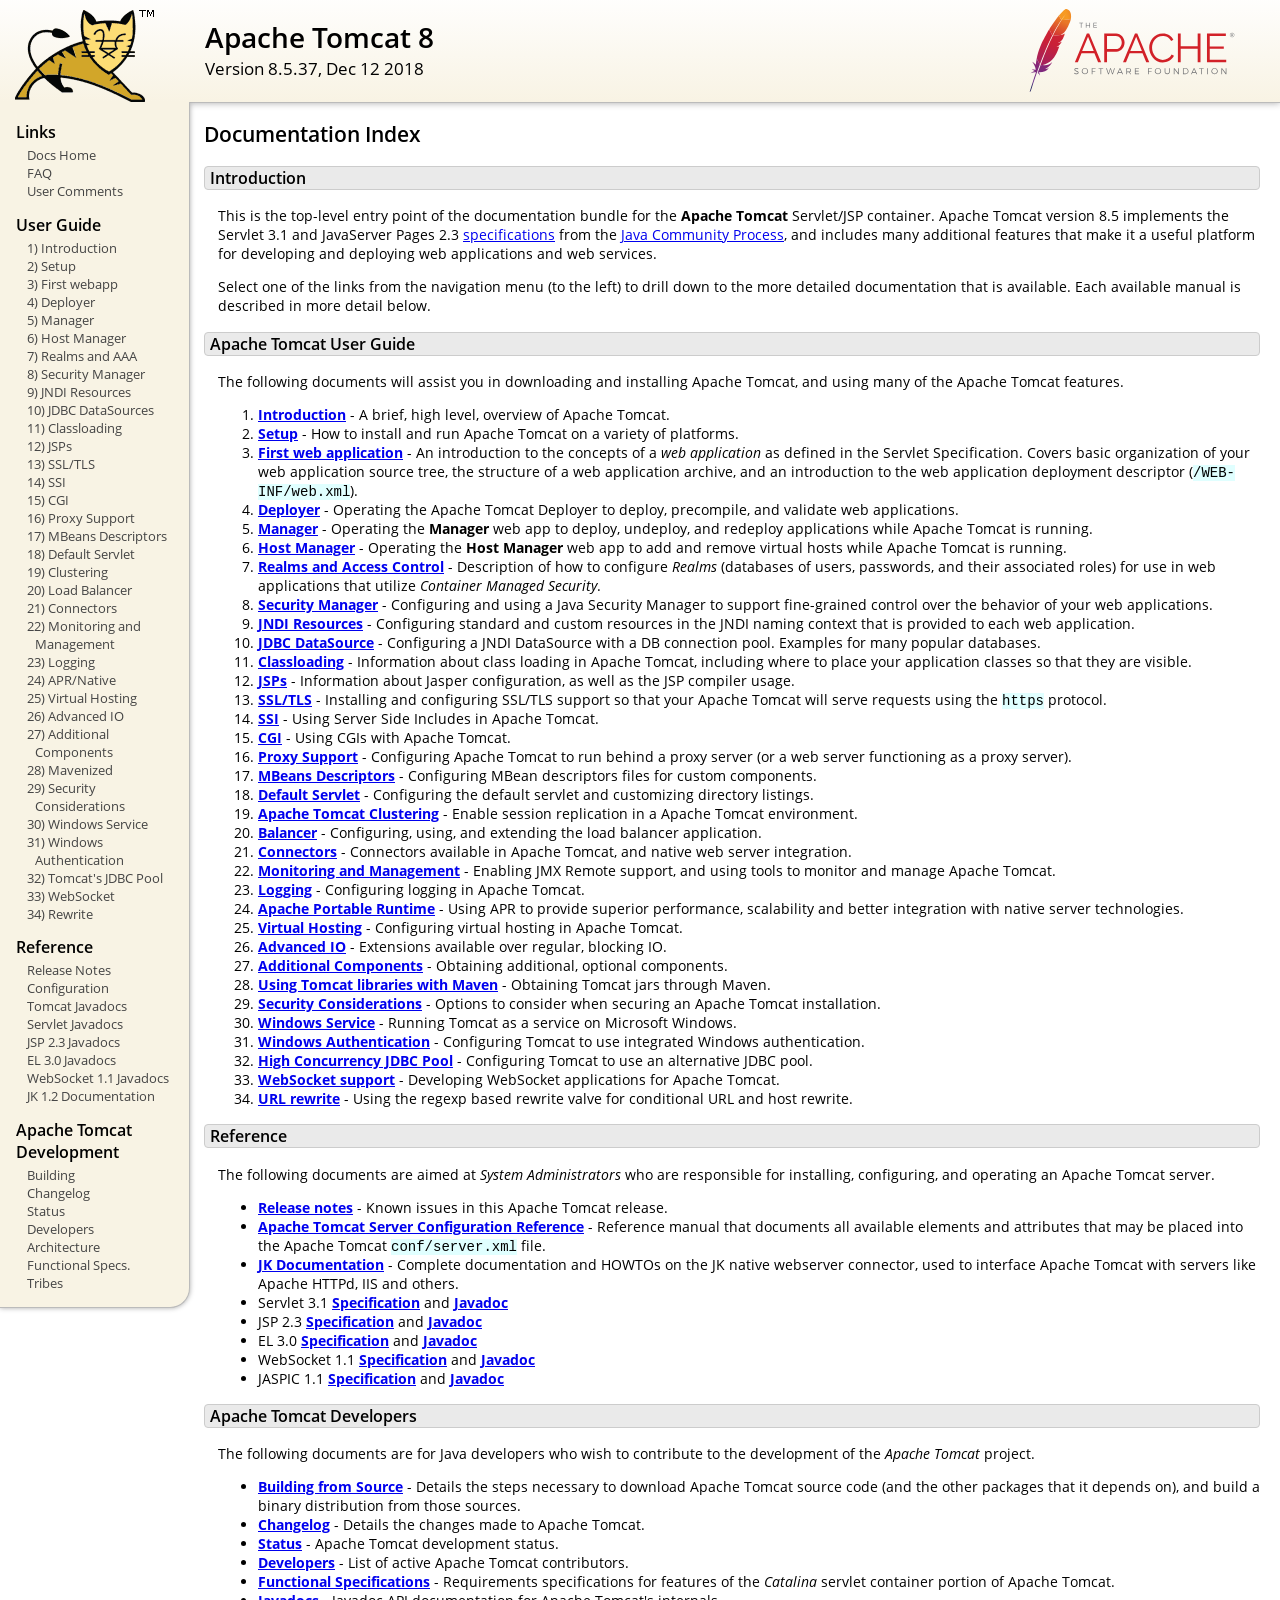
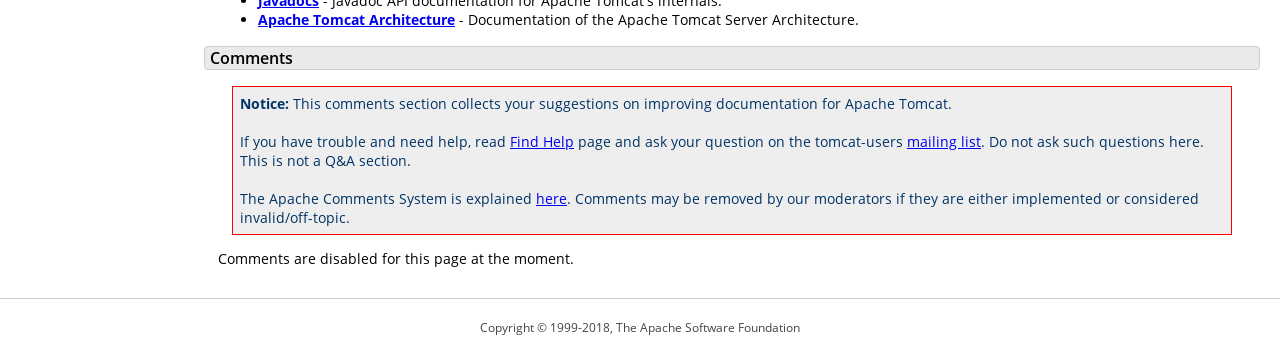
<file: apache-tomcat-8.5.37/webapps/docs/index.html>
<!DOCTYPE html SYSTEM "about:legacy-compat">
<html lang="en"><head><META http-equiv="Content-Type" content="text/html; charset=UTF-8"><link href="./images/docs-stylesheet.css" rel="stylesheet" type="text/css"><title>Apache Tomcat 8 (8.5.37) - Documentation Index</title><meta name="author" content="Craig R. McClanahan"><meta name="author" content="Remy Maucherat"><meta name="author" content="Yoav Shapira"><script type="application/javascript" data-comments-identifier="tomcat-8.5-doc/index">
    "use strict"; // Enable strict mode

    (function() {
      var thisScript = document.currentScript;
      if (!thisScript) { // Workaround for IE <= 11
        var scripts = document.getElementsByTagName("script");
        thisScript = scripts[scripts.length - 1];
      }
      document.addEventListener("DOMContentLoaded", (function() {
        var commentsDiv = document.getElementById("comments_thread");
        var commentsShortname = "tomcat";
        var commentsIdentifier = "https://tomcat.apache.org/" +
          thisScript.getAttribute("data-comments-identifier") + ".html";

        (function(w, d) {
          if (w.location.hostname.toLowerCase() == "tomcat.apache.org") {
            var s = d.createElement("script");
            s.type = "application/javascript";
            s.async = true;
            s.src = "https://comments.apache.org/show_comments.lua?site=" +
              encodeURIComponent(commentsShortname) +
              "&page=" + encodeURIComponent(commentsIdentifier);
            d.head.appendChild(s);
          } else {
            commentsDiv.appendChild(d.createTextNode("Comments are disabled for this page at the moment."));
          }
        })(window, document);
      }), false);
    })();
  </script></head><body><div id="wrapper"><header><div id="header"><div><div><div class="logo noPrint"><a href="https://tomcat.apache.org/"><img alt="Tomcat Home" src="./images/tomcat.png"></a></div><div style="height: 1px;"></div><div class="asfLogo noPrint"><a href="https://www.apache.org/" target="_blank"><img src="./images/asf-logo.svg" alt="The Apache Software Foundation" style="width: 266px; height: 83px;"></a></div><h1>Apache Tomcat 8</h1><div class="versionInfo">
          Version 8.5.37,
          <time datetime="2018-12-12">Dec 12 2018</time></div><div style="height: 1px;"></div><div style="clear: left;"></div></div></div></div></header><div id="middle"><div><div id="mainLeft" class="noprint"><div><nav><div><h2>Links</h2><ul><li><a href="index.html">Docs Home</a></li><li><a href="https://wiki.apache.org/tomcat/FAQ">FAQ</a></li><li><a href="#comments_section">User Comments</a></li></ul></div><div><h2>User Guide</h2><ul><li><a href="introduction.html">1) Introduction</a></li><li><a href="setup.html">2) Setup</a></li><li><a href="appdev/index.html">3) First webapp</a></li><li><a href="deployer-howto.html">4) Deployer</a></li><li><a href="manager-howto.html">5) Manager</a></li><li><a href="host-manager-howto.html">6) Host Manager</a></li><li><a href="realm-howto.html">7) Realms and AAA</a></li><li><a href="security-manager-howto.html">8) Security Manager</a></li><li><a href="jndi-resources-howto.html">9) JNDI Resources</a></li><li><a href="jndi-datasource-examples-howto.html">10) JDBC DataSources</a></li><li><a href="class-loader-howto.html">11) Classloading</a></li><li><a href="jasper-howto.html">12) JSPs</a></li><li><a href="ssl-howto.html">13) SSL/TLS</a></li><li><a href="ssi-howto.html">14) SSI</a></li><li><a href="cgi-howto.html">15) CGI</a></li><li><a href="proxy-howto.html">16) Proxy Support</a></li><li><a href="mbeans-descriptors-howto.html">17) MBeans Descriptors</a></li><li><a href="default-servlet.html">18) Default Servlet</a></li><li><a href="cluster-howto.html">19) Clustering</a></li><li><a href="balancer-howto.html">20) Load Balancer</a></li><li><a href="connectors.html">21) Connectors</a></li><li><a href="monitoring.html">22) Monitoring and Management</a></li><li><a href="logging.html">23) Logging</a></li><li><a href="apr.html">24) APR/Native</a></li><li><a href="virtual-hosting-howto.html">25) Virtual Hosting</a></li><li><a href="aio.html">26) Advanced IO</a></li><li><a href="extras.html">27) Additional Components</a></li><li><a href="maven-jars.html">28) Mavenized</a></li><li><a href="security-howto.html">29) Security Considerations</a></li><li><a href="windows-service-howto.html">30) Windows Service</a></li><li><a href="windows-auth-howto.html">31) Windows Authentication</a></li><li><a href="jdbc-pool.html">32) Tomcat's JDBC Pool</a></li><li><a href="web-socket-howto.html">33) WebSocket</a></li><li><a href="rewrite.html">34) Rewrite</a></li></ul></div><div><h2>Reference</h2><ul><li><a href="RELEASE-NOTES.txt">Release Notes</a></li><li><a href="config/index.html">Configuration</a></li><li><a href="api/index.html">Tomcat Javadocs</a></li><li><a href="servletapi/index.html">Servlet Javadocs</a></li><li><a href="jspapi/index.html">JSP 2.3 Javadocs</a></li><li><a href="elapi/index.html">EL 3.0 Javadocs</a></li><li><a href="websocketapi/index.html">WebSocket 1.1 Javadocs</a></li><li><a href="https://tomcat.apache.org/connectors-doc/">JK 1.2 Documentation</a></li></ul></div><div><h2>Apache Tomcat Development</h2><ul><li><a href="building.html">Building</a></li><li><a href="changelog.html">Changelog</a></li><li><a href="https://wiki.apache.org/tomcat/TomcatVersions">Status</a></li><li><a href="developers.html">Developers</a></li><li><a href="architecture/index.html">Architecture</a></li><li><a href="funcspecs/index.html">Functional Specs.</a></li><li><a href="tribes/introduction.html">Tribes</a></li></ul></div></nav></div></div><div id="mainRight"><div id="content"><h2>Documentation Index</h2><h3 id="Introduction">Introduction</h3><div class="text">

<p>This is the top-level entry point of the documentation bundle for the
<strong>Apache Tomcat</strong> Servlet/JSP container.  Apache Tomcat version
8.5 implements the Servlet 3.1 and JavaServer Pages 2.3
<a href="https://wiki.apache.org/tomcat/Specifications">specifications</a> from the
<a href="https://www.jcp.org">Java Community Process</a>, and includes many
additional features that make it a useful platform for developing and deploying
web applications and web services.</p>

<p>Select one of the links from the navigation menu (to the left) to drill
down to the more detailed documentation that is available.  Each available
manual is described in more detail below.</p>

</div><h3 id="Apache_Tomcat_User_Guide">Apache Tomcat User Guide</h3><div class="text">

<p>The following documents will assist you in downloading and installing
Apache Tomcat, and using many of the Apache Tomcat features.</p>

<ol>
<li><a href="introduction.html"><strong>Introduction</strong></a> - A
    brief, high level, overview of Apache Tomcat.</li>
<li><a href="setup.html"><strong>Setup</strong></a> - How to install and run
    Apache Tomcat on a variety of platforms.</li>
<li><a href="appdev/index.html"><strong>First web application</strong></a>
    - An introduction to the concepts of a <em>web application</em> as defined
    in the Servlet Specification.  Covers basic organization of your web application
    source tree, the structure of a web application archive, and an
    introduction to the web application deployment descriptor
    (<code>/WEB-INF/web.xml</code>).</li>
<li><a href="deployer-howto.html"><strong>Deployer</strong></a> -
    Operating the Apache Tomcat Deployer to deploy, precompile, and validate web
    applications.</li>
<li><a href="manager-howto.html"><strong>Manager</strong></a> -
    Operating the <strong>Manager</strong> web app to deploy, undeploy, and
    redeploy applications while Apache Tomcat is running.</li>
<li><a href="host-manager-howto.html"><strong>Host Manager</strong></a> -
    Operating the <strong>Host Manager</strong> web app to add and remove
    virtual hosts while Apache Tomcat is running.</li>
<li><a href="realm-howto.html"><strong>Realms and Access Control</strong></a>
    - Description of how to configure <em>Realms</em> (databases of users,
    passwords, and their associated roles) for use in web applications that
    utilize <em>Container Managed Security</em>.</li>
<li><a href="security-manager-howto.html"><strong>Security Manager</strong></a>
    - Configuring and using a Java Security Manager to
    support fine-grained control over the behavior of your web applications.
    </li>
<li><a href="jndi-resources-howto.html"><strong>JNDI Resources</strong></a>
    - Configuring standard and custom resources in the JNDI naming context
    that is provided to each web application.</li>
<li><a href="jndi-datasource-examples-howto.html">
    <strong>JDBC DataSource</strong></a>
    - Configuring a JNDI DataSource with a DB connection pool.
    Examples for many popular databases.</li>
<li><a href="class-loader-howto.html"><strong>Classloading</strong></a>
    - Information about class loading in Apache Tomcat, including where to place
    your application classes so that they are visible.</li>
<li><a href="jasper-howto.html"><strong>JSPs</strong></a>
    - Information about Jasper configuration, as well as the JSP compiler
    usage.</li>
<li><a href="ssl-howto.html"><strong>SSL/TLS</strong></a> -
    Installing and configuring SSL/TLS support so that your Apache Tomcat will
    serve requests using the <code>https</code> protocol.</li>
<li><a href="ssi-howto.html"><strong>SSI</strong></a> -
    Using Server Side Includes in Apache Tomcat.</li>
<li><a href="cgi-howto.html"><strong>CGI</strong></a> -
    Using CGIs with Apache Tomcat.</li>
<li><a href="proxy-howto.html"><strong>Proxy Support</strong></a> -
    Configuring Apache Tomcat to run behind a proxy server (or a web server
    functioning as a proxy server).</li>
<li><a href="mbeans-descriptors-howto.html"><strong>MBeans Descriptors</strong></a> -
    Configuring MBean descriptors files for custom components.</li>
<li><a href="default-servlet.html"><strong>Default Servlet</strong></a> -
    Configuring the default servlet and customizing directory listings.</li>
<li><a href="cluster-howto.html"><strong>Apache Tomcat Clustering</strong></a> -
    Enable session replication in a Apache Tomcat environment.</li>
<li><a href="balancer-howto.html"><strong>Balancer</strong></a> -
    Configuring, using, and extending the load balancer application.</li>
<li><a href="connectors.html"><strong>Connectors</strong></a> -
    Connectors available in Apache Tomcat, and native web server integration.</li>
<li><a href="monitoring.html"><strong>Monitoring and Management</strong></a> -
    Enabling JMX Remote support, and using tools to monitor and manage Apache Tomcat.</li>
<li><a href="logging.html"><strong>Logging</strong></a> -
    Configuring logging in Apache Tomcat.</li>
<li><a href="apr.html"><strong>Apache Portable Runtime</strong></a> -
    Using APR to provide superior performance, scalability and better
    integration with native server technologies.</li>
<li><a href="virtual-hosting-howto.html"><strong>Virtual Hosting</strong></a> -
    Configuring virtual hosting in Apache Tomcat.</li>
<li><a href="aio.html"><strong>Advanced IO</strong></a> -
    Extensions available over regular, blocking IO.</li>
<li><a href="extras.html"><strong>Additional Components</strong></a> -
    Obtaining additional, optional components.</li>
<li><a href="maven-jars.html"><strong>Using Tomcat libraries with Maven</strong></a> -
    Obtaining Tomcat jars through Maven.</li>
<li><a href="security-howto.html"><strong>Security Considerations</strong></a> -
    Options to consider when securing an Apache Tomcat installation.</li>
<li><a href="windows-service-howto.html"><strong>Windows Service</strong></a> -
    Running Tomcat as a service on Microsoft Windows.</li>
<li><a href="windows-auth-howto.html"><strong>Windows Authentication</strong></a> -
    Configuring Tomcat to use integrated Windows authentication.</li>
<li><a href="jdbc-pool.html"><strong>High Concurrency JDBC Pool</strong></a> -
    Configuring Tomcat to use an alternative JDBC pool.</li>
<li><a href="web-socket-howto.html"><strong>WebSocket support</strong></a> -
    Developing WebSocket applications for Apache Tomcat.</li>
<li><a href="rewrite.html"><strong>URL rewrite</strong></a> -
    Using the regexp based rewrite valve for conditional URL and host rewrite.</li>

</ol>

</div><h3 id="Reference">Reference</h3><div class="text">

<p>The following documents are aimed at <em>System Administrators</em> who
are responsible for installing, configuring, and operating an Apache Tomcat server.
</p>
<ul>
<li><a href="RELEASE-NOTES.txt"><strong>Release notes</strong></a>
    - Known issues in this Apache Tomcat release.
    </li>
<li><a href="config/index.html"><strong>Apache Tomcat Server Configuration Reference</strong></a>
    - Reference manual that documents all available elements and attributes
      that may be placed into the Apache Tomcat <code>conf/server.xml</code> file.
    </li>
<li><a href="https://tomcat.apache.org/connectors-doc/index.html"><strong>JK Documentation</strong></a>
    - Complete documentation and HOWTOs on the JK native webserver connector,
      used to interface Apache Tomcat with servers like Apache HTTPd, IIS
      and others.</li>
<li>Servlet 3.1
    <a href="http://jcp.org/aboutJava/communityprocess/final/jsr340/index.html">
    <strong>Specification</strong></a> and
    <a href="http://docs.oracle.com/javaee/7/api/javax/servlet/package-summary.html">
    <strong>Javadoc</strong></a>
    </li>
<li>JSP 2.3
    <a href="https://jcp.org/aboutJava/communityprocess/mrel/jsr245/index2.html">
    <strong>Specification</strong></a> and
    <a href="http://docs.oracle.com/javaee/7/api/javax/servlet/jsp/package-summary.html">
    <strong>Javadoc</strong></a>
    </li>
<li>EL 3.0
    <a href="https://jcp.org/aboutJava/communityprocess/final/jsr341/index.html">
    <strong>Specification</strong></a> and
    <a href="http://docs.oracle.com/javaee/7/api/javax/el/package-summary.html">
    <strong>Javadoc</strong></a>
    </li>
<li>WebSocket 1.1
    <a href="https://jcp.org/aboutJava/communityprocess/mrel/jsr356/index.html">
    <strong>Specification</strong></a> and
    <a href="http://docs.oracle.com/javaee/7/api/javax/websocket/package-summary.html">
    <strong>Javadoc</strong></a>
    </li>
<li>JASPIC 1.1
    <a href="https://jcp.org/aboutJava/communityprocess/mrel/jsr196/index.html">
    <strong>Specification</strong></a> and
    <a href="http://docs.oracle.com/javaee/7/api/javax/security/auth/message/package-summary.html">
    <strong>Javadoc</strong></a>
    </li>
</ul>

</div><h3 id="Apache_Tomcat_Developers">Apache Tomcat Developers</h3><div class="text">

<p>The following documents are for Java developers who wish to contribute to
the development of the <em>Apache Tomcat</em> project.</p>
<ul>
<li><a href="building.html"><strong>Building from Source</strong></a> -
    Details the steps necessary to download Apache Tomcat source code (and the
    other packages that it depends on), and build a binary distribution from
    those sources.
    </li>
<li><a href="changelog.html"><strong>Changelog</strong></a> - Details the
    changes made to Apache Tomcat.
    </li>
<li><a href="https://wiki.apache.org/tomcat/TomcatVersions"><strong>Status</strong></a> -
    Apache Tomcat development status.
    </li>
<li><a href="developers.html"><strong>Developers</strong></a> - List of active
    Apache Tomcat contributors.
    </li>
<li><a href="funcspecs/index.html"><strong>Functional Specifications</strong></a>
    - Requirements specifications for features of the <em>Catalina</em> servlet
    container portion of Apache Tomcat.</li>
<li><a href="api/index.html"><strong>Javadocs</strong></a>
    - Javadoc API documentation for Apache Tomcat's internals.</li>
<li><a href="architecture/index.html"><strong>Apache Tomcat Architecture</strong></a>
    - Documentation of the Apache Tomcat Server Architecture.</li>
</ul>

</div><div class="noprint"><h3 id="comments_section">
                  Comments
                </h3><div class="text"><p class="notice"><strong>Notice:</strong> This comments section collects your suggestions
                    on improving documentation for Apache Tomcat.<br><br>
                    If you have trouble and need help, read
                    <a href="https://tomcat.apache.org/findhelp.html">Find Help</a> page
                    and ask your question on the tomcat-users
                    <a href="https://tomcat.apache.org/lists.html">mailing list</a>.
                    Do not ask such questions here. This is not a Q&amp;A section.<br><br>
                    The Apache Comments System is explained <a href="./comments.html">here</a>.
                    Comments may be removed by our moderators if they are either
                    implemented or considered invalid/off-topic.
                  </p><div id="comments_thread"></div></div></div></div></div></div></div><footer><div id="footer">
    Copyright &copy; 1999-2018, The Apache Software Foundation
  </div></footer></div></body></html>
</file>
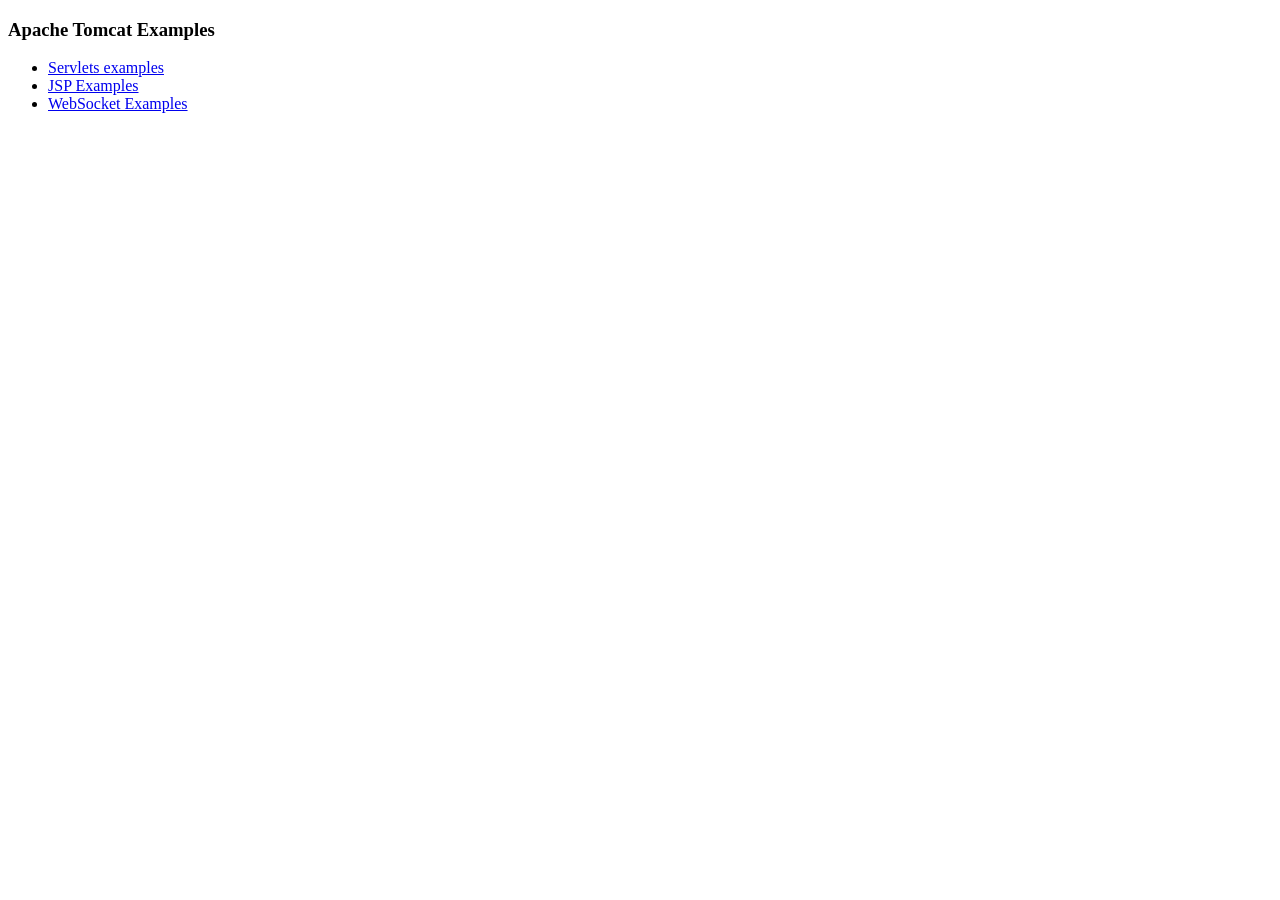
<file: apache-tomcat-8.5.37/webapps/examples/index.html>
<!--
  Licensed to the Apache Software Foundation (ASF) under one or more
  contributor license agreements.  See the NOTICE file distributed with
  this work for additional information regarding copyright ownership.
  The ASF licenses this file to You under the Apache License, Version 2.0
  (the "License"); you may not use this file except in compliance with
  the License.  You may obtain a copy of the License at

      http://www.apache.org/licenses/LICENSE-2.0

  Unless required by applicable law or agreed to in writing, software
  distributed under the License is distributed on an "AS IS" BASIS,
  WITHOUT WARRANTIES OR CONDITIONS OF ANY KIND, either express or implied.
  See the License for the specific language governing permissions and
  limitations under the License.
-->
<!DOCTYPE HTML><html lang="en"><head>
<meta charset="UTF-8">
<title>Apache Tomcat Examples</title>
</head>
<body>
<p>
<h3>Apache Tomcat Examples</H3>
<p></p>
<ul>
<li><a href="servlets">Servlets examples</a></li>
<li><a href="jsp">JSP Examples</a></li>
<li><a href="websocket/index.xhtml">WebSocket Examples</a></li>
</ul>
</body></html>
</file>
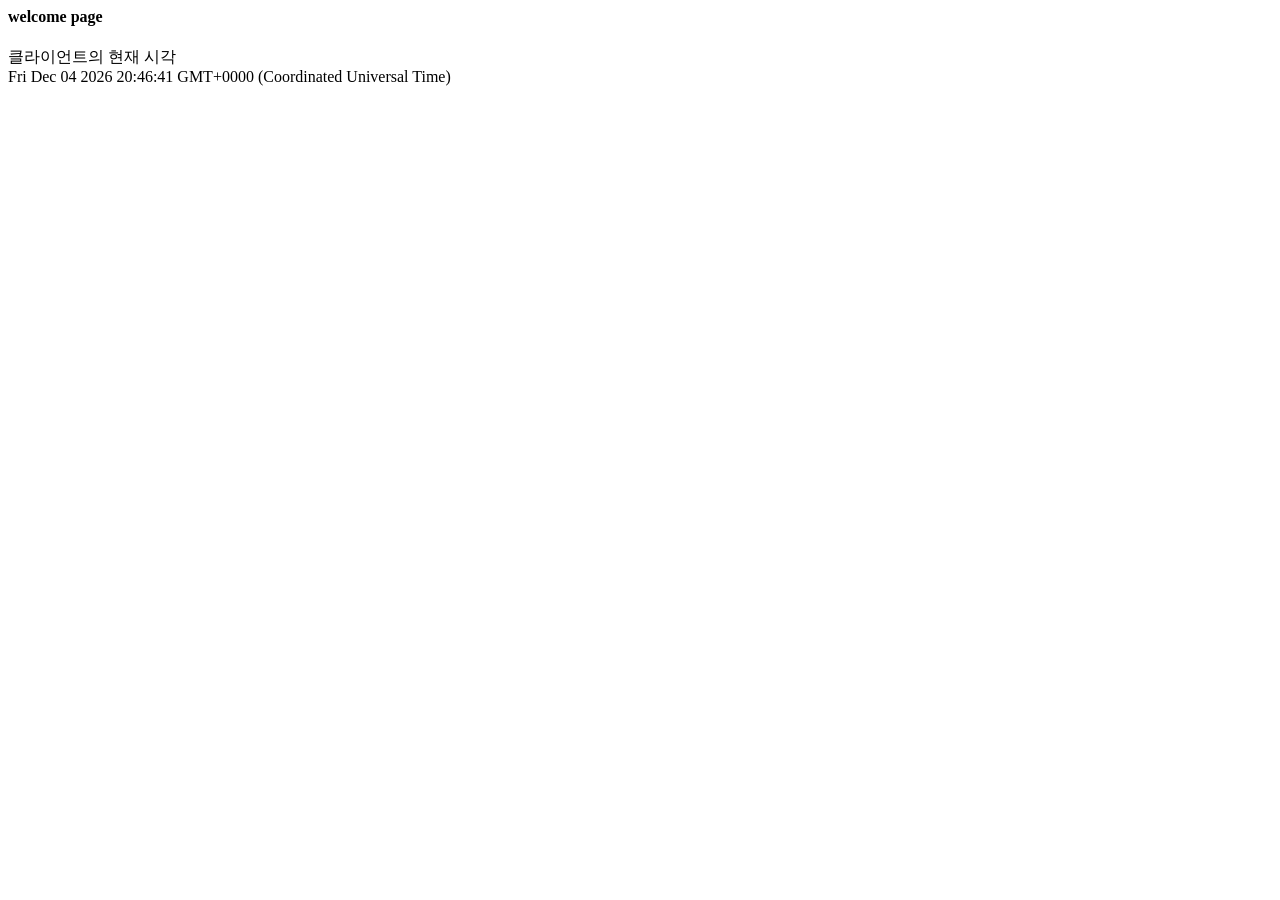
<file: apache-tomcat-8.5.37/webapps/first/index.html>
<html>
<body>
<h4>welcome page</h4>
클라이언트의 현재 시각 
<div id="area1"></div>
<script type="text/javascript">
	let today = new Date();
	let area1 = document.getElementById("area1");
	area1.innerHTML = today;
</script>
</body>
</html>
</file>
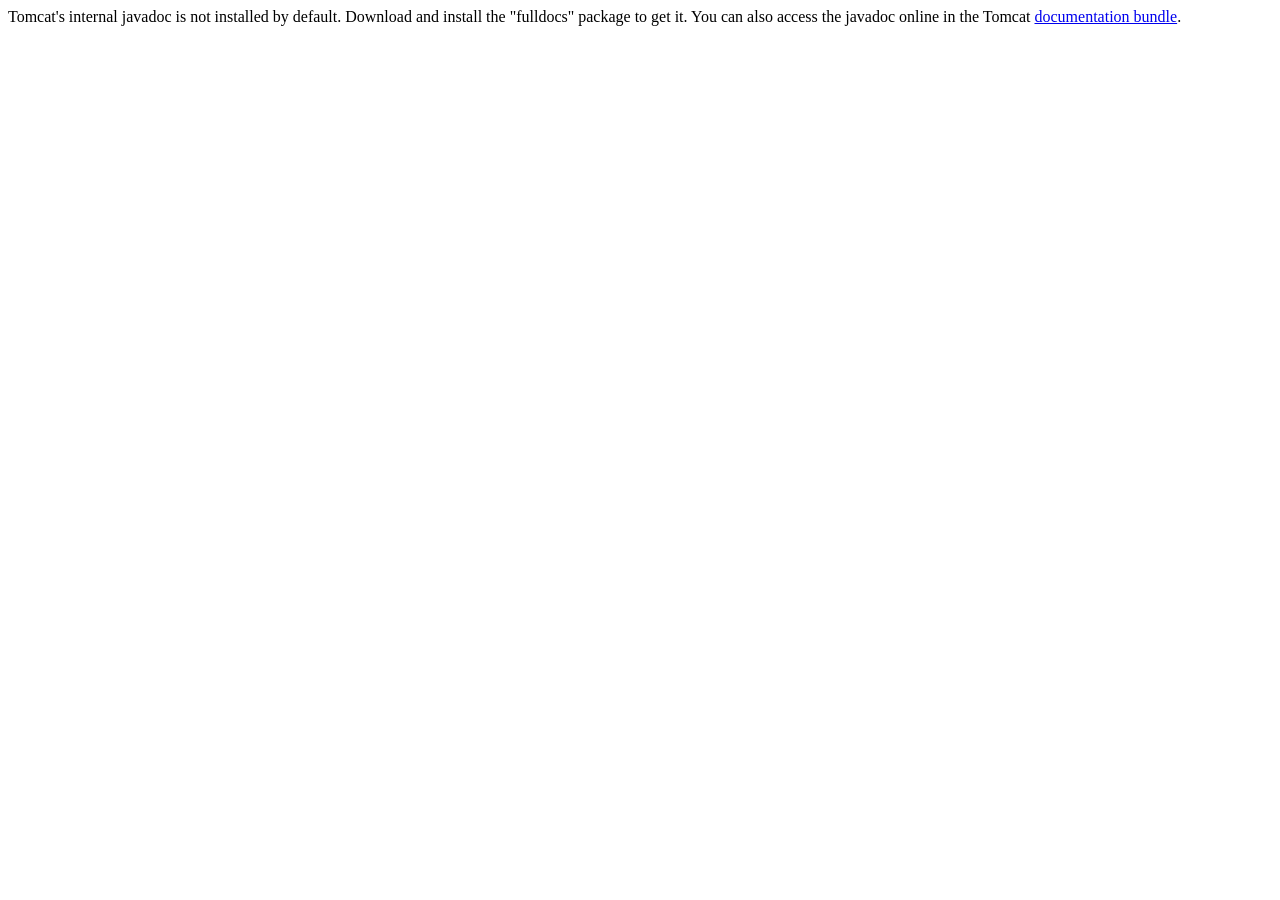
<file: apache-tomcat-8.5.37/webapps/docs/api/index.html>
<!--
  Licensed to the Apache Software Foundation (ASF) under one or more
  contributor license agreements.  See the NOTICE file distributed with
  this work for additional information regarding copyright ownership.
  The ASF licenses this file to You under the Apache License, Version 2.0
  (the "License"); you may not use this file except in compliance with
  the License.  You may obtain a copy of the License at

      http://www.apache.org/licenses/LICENSE-2.0

  Unless required by applicable law or agreed to in writing, software
  distributed under the License is distributed on an "AS IS" BASIS,
  WITHOUT WARRANTIES OR CONDITIONS OF ANY KIND, either express or implied.
  See the License for the specific language governing permissions and
  limitations under the License.
-->
<!DOCTYPE html>
<html>
    <head>
    <meta charset="UTF-8" />
    <title>API docs</title>
</head>

<body>

Tomcat's internal javadoc is not installed by default. Download and install
the "fulldocs" package to get it.

You can also access the javadoc online in the Tomcat
<a href="https://tomcat.apache.org/tomcat-8.5-doc/">
documentation bundle</a>.

</body>
</html>
</file>
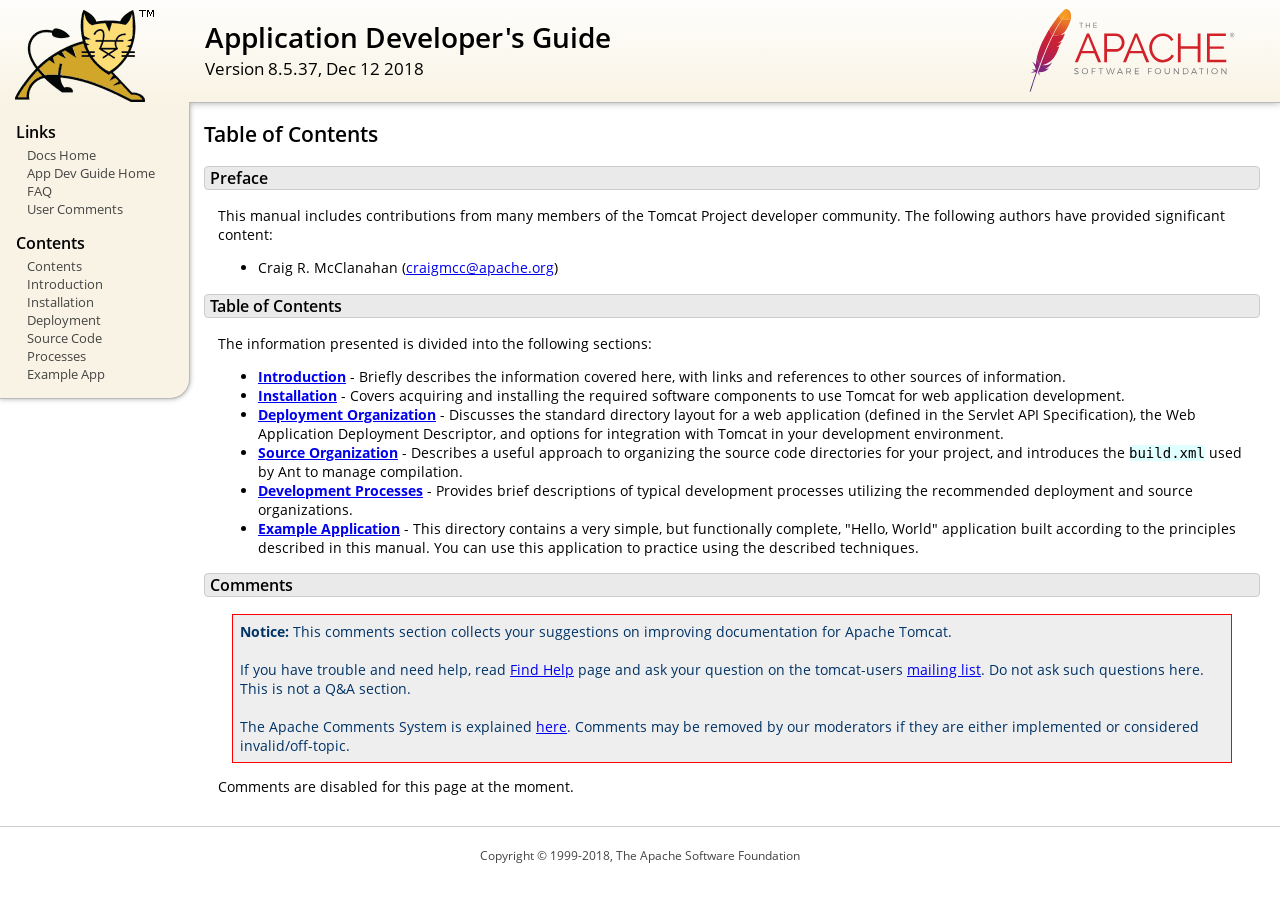
<file: apache-tomcat-8.5.37/webapps/docs/appdev/index.html>
<!DOCTYPE html SYSTEM "about:legacy-compat">
<html lang="en"><head><META http-equiv="Content-Type" content="text/html; charset=UTF-8"><link href="../images/docs-stylesheet.css" rel="stylesheet" type="text/css"><title>Application Developer's Guide (8.5.37) - Table of Contents</title><meta name="author" content="Craig R. McClanahan"><script type="application/javascript" data-comments-identifier="tomcat-8.5-doc/appdev/index">
    "use strict"; // Enable strict mode

    (function() {
      var thisScript = document.currentScript;
      if (!thisScript) { // Workaround for IE <= 11
        var scripts = document.getElementsByTagName("script");
        thisScript = scripts[scripts.length - 1];
      }
      document.addEventListener("DOMContentLoaded", (function() {
        var commentsDiv = document.getElementById("comments_thread");
        var commentsShortname = "tomcat";
        var commentsIdentifier = "https://tomcat.apache.org/" +
          thisScript.getAttribute("data-comments-identifier") + ".html";

        (function(w, d) {
          if (w.location.hostname.toLowerCase() == "tomcat.apache.org") {
            var s = d.createElement("script");
            s.type = "application/javascript";
            s.async = true;
            s.src = "https://comments.apache.org/show_comments.lua?site=" +
              encodeURIComponent(commentsShortname) +
              "&page=" + encodeURIComponent(commentsIdentifier);
            d.head.appendChild(s);
          } else {
            commentsDiv.appendChild(d.createTextNode("Comments are disabled for this page at the moment."));
          }
        })(window, document);
      }), false);
    })();
  </script></head><body><div id="wrapper"><header><div id="header"><div><div><div class="logo noPrint"><a href="https://tomcat.apache.org/"><img alt="Tomcat Home" src="../images/tomcat.png"></a></div><div style="height: 1px;"></div><div class="asfLogo noPrint"><a href="https://www.apache.org/" target="_blank"><img src="../images/asf-logo.svg" alt="The Apache Software Foundation" style="width: 266px; height: 83px;"></a></div><h1>Application Developer's Guide</h1><div class="versionInfo">
          Version 8.5.37,
          <time datetime="2018-12-12">Dec 12 2018</time></div><div style="height: 1px;"></div><div style="clear: left;"></div></div></div></div></header><div id="middle"><div><div id="mainLeft" class="noprint"><div><nav><div><h2>Links</h2><ul><li><a href="../index.html">Docs Home</a></li><li><a href="index.html">App Dev Guide Home</a></li><li><a href="https://wiki.apache.org/tomcat/FAQ">FAQ</a></li><li><a href="#comments_section">User Comments</a></li></ul></div><div><h2>Contents</h2><ul><li><a href="index.html">Contents</a></li><li><a href="introduction.html">Introduction</a></li><li><a href="installation.html">Installation</a></li><li><a href="deployment.html">Deployment</a></li><li><a href="source.html">Source Code</a></li><li><a href="processes.html">Processes</a></li><li><a href="sample/">Example App</a></li></ul></div></nav></div></div><div id="mainRight"><div id="content"><h2>Table of Contents</h2><h3 id="Preface">Preface</h3><div class="text">

<p>This manual includes contributions from many members of the Tomcat Project
developer community.  The following authors have provided significant content:
</p>
<ul>
<li>Craig R. McClanahan
    (<a href="mailto:craigmcc@apache.org">craigmcc@apache.org</a>)</li>
</ul>

</div><h3 id="Table_of_Contents">Table of Contents</h3><div class="text">

<p>The information presented is divided into the following sections:</p>
<ul>
<li><a href="introduction.html"><strong>Introduction</strong></a> -
    Briefly describes the information covered here, with
    links and references to other sources of information.</li>
<li><a href="installation.html"><strong>Installation</strong></a> -
    Covers acquiring and installing the required software
    components to use Tomcat for web application development.</li>
<li><a href="deployment.html"><strong>Deployment Organization</strong></a> -
    Discusses the standard directory layout for a web application
    (defined in the Servlet API Specification), the Web Application
    Deployment Descriptor, and options for integration with Tomcat
    in your development environment.</li>
<li><a href="source.html"><strong>Source Organization</strong></a> -
    Describes a useful approach to organizing the source code
    directories for your project, and introduces the
    <code>build.xml</code> used by Ant to manage compilation.</li>
<li><a href="processes.html"><strong>Development Processes</strong></a> -
    Provides brief descriptions of typical development processes
    utilizing the recommended deployment and source organizations.</li>
<li><a href="sample/" target="_blank"><strong>Example Application</strong></a> -
    This directory contains a very simple, but functionally complete,
    "Hello, World" application built according to the principles
    described in this manual.  You can use this application to
    practice using the described techniques.</li>
</ul>

</div><div class="noprint"><h3 id="comments_section">
                  Comments
                </h3><div class="text"><p class="notice"><strong>Notice:</strong> This comments section collects your suggestions
                    on improving documentation for Apache Tomcat.<br><br>
                    If you have trouble and need help, read
                    <a href="https://tomcat.apache.org/findhelp.html">Find Help</a> page
                    and ask your question on the tomcat-users
                    <a href="https://tomcat.apache.org/lists.html">mailing list</a>.
                    Do not ask such questions here. This is not a Q&amp;A section.<br><br>
                    The Apache Comments System is explained <a href="../comments.html">here</a>.
                    Comments may be removed by our moderators if they are either
                    implemented or considered invalid/off-topic.
                  </p><div id="comments_thread"></div></div></div></div></div></div></div><footer><div id="footer">
    Copyright &copy; 1999-2018, The Apache Software Foundation
  </div></footer></div></body></html>
</file>
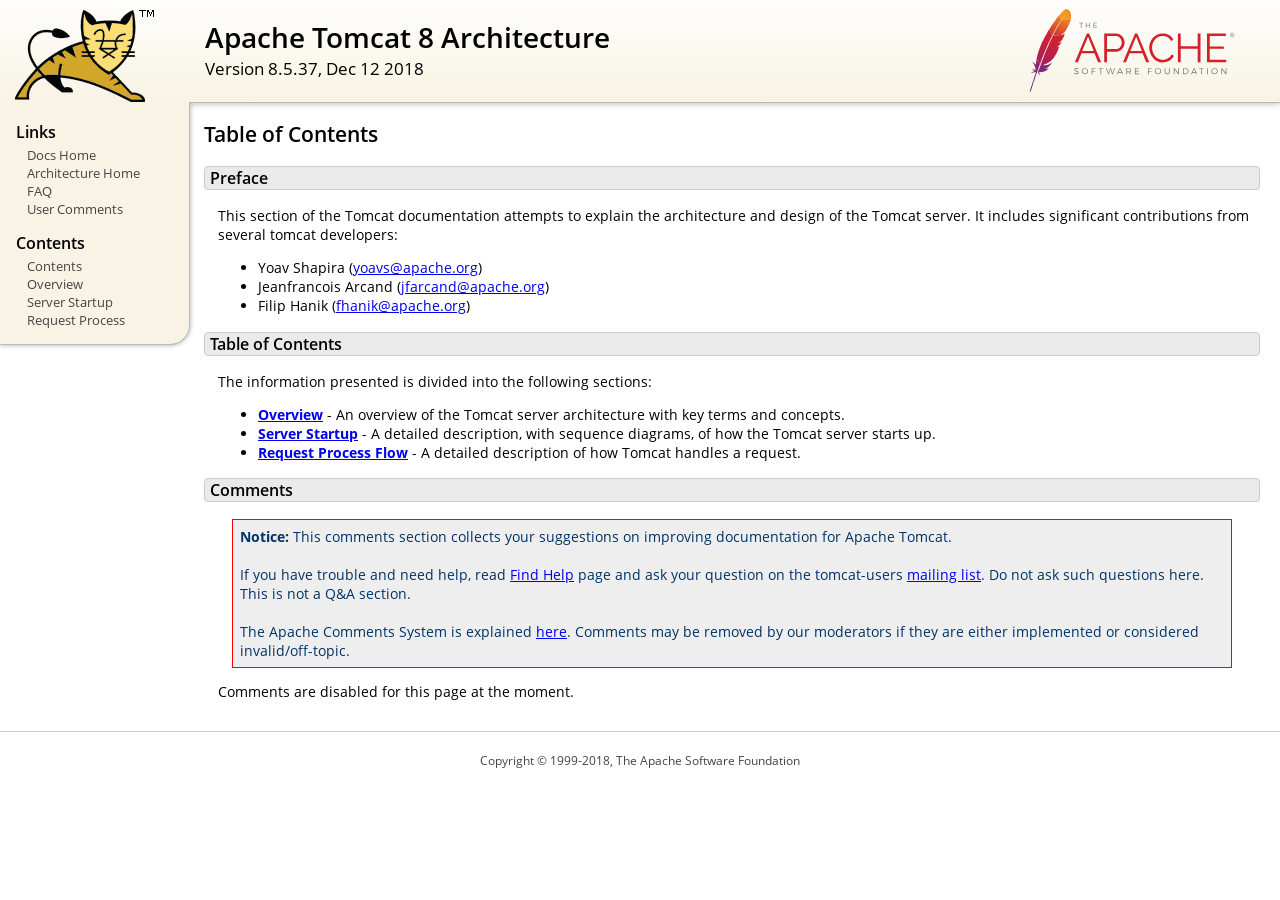
<file: apache-tomcat-8.5.37/webapps/docs/architecture/index.html>
<!DOCTYPE html SYSTEM "about:legacy-compat">
<html lang="en"><head><META http-equiv="Content-Type" content="text/html; charset=UTF-8"><link href="../images/docs-stylesheet.css" rel="stylesheet" type="text/css"><title>Apache Tomcat 8 Architecture (8.5.37) - Table of Contents</title><meta name="author" content="Yoav Shapira"><script type="application/javascript" data-comments-identifier="tomcat-8.5-doc/architecture/index">
    "use strict"; // Enable strict mode

    (function() {
      var thisScript = document.currentScript;
      if (!thisScript) { // Workaround for IE <= 11
        var scripts = document.getElementsByTagName("script");
        thisScript = scripts[scripts.length - 1];
      }
      document.addEventListener("DOMContentLoaded", (function() {
        var commentsDiv = document.getElementById("comments_thread");
        var commentsShortname = "tomcat";
        var commentsIdentifier = "https://tomcat.apache.org/" +
          thisScript.getAttribute("data-comments-identifier") + ".html";

        (function(w, d) {
          if (w.location.hostname.toLowerCase() == "tomcat.apache.org") {
            var s = d.createElement("script");
            s.type = "application/javascript";
            s.async = true;
            s.src = "https://comments.apache.org/show_comments.lua?site=" +
              encodeURIComponent(commentsShortname) +
              "&page=" + encodeURIComponent(commentsIdentifier);
            d.head.appendChild(s);
          } else {
            commentsDiv.appendChild(d.createTextNode("Comments are disabled for this page at the moment."));
          }
        })(window, document);
      }), false);
    })();
  </script></head><body><div id="wrapper"><header><div id="header"><div><div><div class="logo noPrint"><a href="https://tomcat.apache.org/"><img alt="Tomcat Home" src="../images/tomcat.png"></a></div><div style="height: 1px;"></div><div class="asfLogo noPrint"><a href="https://www.apache.org/" target="_blank"><img src="../images/asf-logo.svg" alt="The Apache Software Foundation" style="width: 266px; height: 83px;"></a></div><h1>Apache Tomcat 8 Architecture</h1><div class="versionInfo">
          Version 8.5.37,
          <time datetime="2018-12-12">Dec 12 2018</time></div><div style="height: 1px;"></div><div style="clear: left;"></div></div></div></div></header><div id="middle"><div><div id="mainLeft" class="noprint"><div><nav><div><h2>Links</h2><ul><li><a href="../index.html">Docs Home</a></li><li><a href="index.html">Architecture Home</a></li><li><a href="https://wiki.apache.org/tomcat/FAQ">FAQ</a></li><li><a href="#comments_section">User Comments</a></li></ul></div><div><h2>Contents</h2><ul><li><a href="index.html">Contents</a></li><li><a href="overview.html">Overview</a></li><li><a href="startup.html">Server Startup</a></li><li><a href="requestProcess.html">Request Process</a></li></ul></div></nav></div></div><div id="mainRight"><div id="content"><h2>Table of Contents</h2><h3 id="Preface">Preface</h3><div class="text">

<p>This section of the Tomcat documentation attempts to explain
the architecture and design of the Tomcat server.  It includes significant
contributions from several tomcat developers:
</p>
<ul>
<li>Yoav Shapira
    (<a href="mailto:yoavs@apache.org">yoavs@apache.org</a>)</li>
<li>Jeanfrancois Arcand
    (<a href="mailto:jfarcand@apache.org">jfarcand@apache.org</a>)</li>
<li>Filip Hanik
    (<a href="mailto:fhanik@apache.org">fhanik@apache.org</a>)</li>
</ul>

</div><h3 id="Table_of_Contents">Table of Contents</h3><div class="text">

<p>The information presented is divided into the following sections:</p>
<ul>
<li><a href="overview.html"><strong>Overview</strong></a> -
    An overview of the Tomcat server architecture with key terms
    and concepts.</li>
<li><a href="startup.html"><strong>Server Startup</strong></a> -
    A detailed description, with sequence diagrams, of how the Tomcat
    server starts up.</li>
<li><a href="requestProcess.html"><strong>Request Process Flow</strong></a> -
    A detailed description of how Tomcat handles a request.</li>
</ul>

</div><div class="noprint"><h3 id="comments_section">
                  Comments
                </h3><div class="text"><p class="notice"><strong>Notice:</strong> This comments section collects your suggestions
                    on improving documentation for Apache Tomcat.<br><br>
                    If you have trouble and need help, read
                    <a href="https://tomcat.apache.org/findhelp.html">Find Help</a> page
                    and ask your question on the tomcat-users
                    <a href="https://tomcat.apache.org/lists.html">mailing list</a>.
                    Do not ask such questions here. This is not a Q&amp;A section.<br><br>
                    The Apache Comments System is explained <a href="../comments.html">here</a>.
                    Comments may be removed by our moderators if they are either
                    implemented or considered invalid/off-topic.
                  </p><div id="comments_thread"></div></div></div></div></div></div></div><footer><div id="footer">
    Copyright &copy; 1999-2018, The Apache Software Foundation
  </div></footer></div></body></html>
</file>
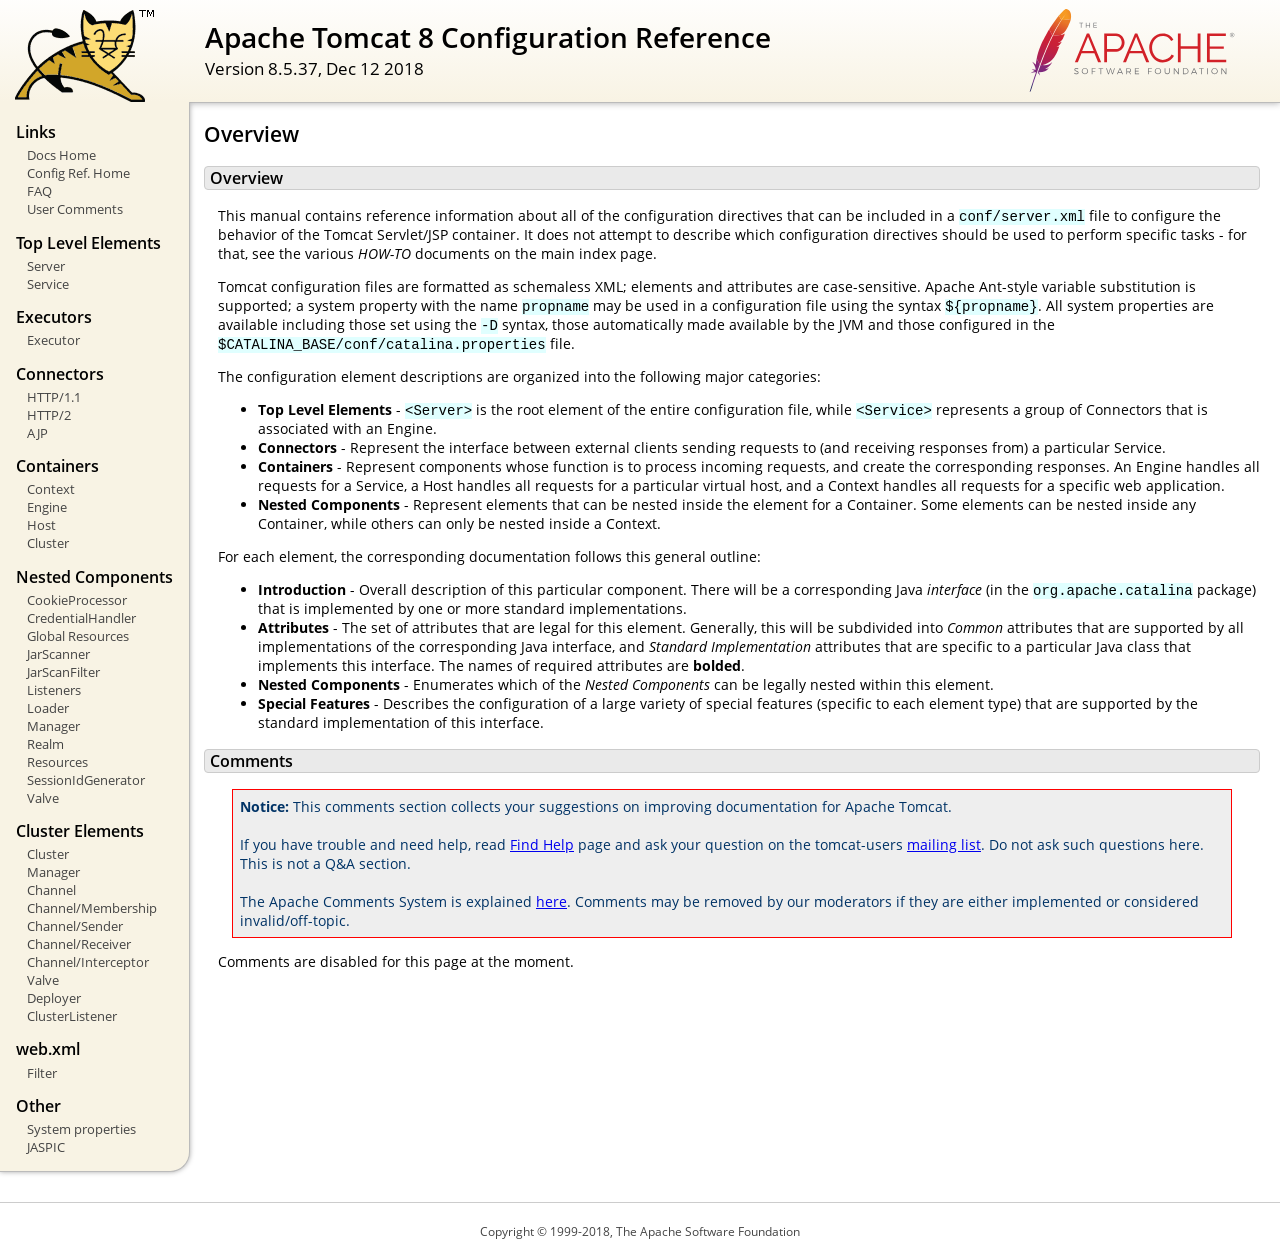
<file: apache-tomcat-8.5.37/webapps/docs/config/index.html>
<!DOCTYPE html SYSTEM "about:legacy-compat">
<html lang="en"><head><META http-equiv="Content-Type" content="text/html; charset=UTF-8"><link href="../images/docs-stylesheet.css" rel="stylesheet" type="text/css"><title>Apache Tomcat 8 Configuration Reference (8.5.37) - Overview</title><meta name="author" content="Craig R. McClanahan"><script type="application/javascript" data-comments-identifier="tomcat-8.5-doc/config/index">
    "use strict"; // Enable strict mode

    (function() {
      var thisScript = document.currentScript;
      if (!thisScript) { // Workaround for IE <= 11
        var scripts = document.getElementsByTagName("script");
        thisScript = scripts[scripts.length - 1];
      }
      document.addEventListener("DOMContentLoaded", (function() {
        var commentsDiv = document.getElementById("comments_thread");
        var commentsShortname = "tomcat";
        var commentsIdentifier = "https://tomcat.apache.org/" +
          thisScript.getAttribute("data-comments-identifier") + ".html";

        (function(w, d) {
          if (w.location.hostname.toLowerCase() == "tomcat.apache.org") {
            var s = d.createElement("script");
            s.type = "application/javascript";
            s.async = true;
            s.src = "https://comments.apache.org/show_comments.lua?site=" +
              encodeURIComponent(commentsShortname) +
              "&page=" + encodeURIComponent(commentsIdentifier);
            d.head.appendChild(s);
          } else {
            commentsDiv.appendChild(d.createTextNode("Comments are disabled for this page at the moment."));
          }
        })(window, document);
      }), false);
    })();
  </script></head><body><div id="wrapper"><header><div id="header"><div><div><div class="logo noPrint"><a href="https://tomcat.apache.org/"><img alt="Tomcat Home" src="../images/tomcat.png"></a></div><div style="height: 1px;"></div><div class="asfLogo noPrint"><a href="https://www.apache.org/" target="_blank"><img src="../images/asf-logo.svg" alt="The Apache Software Foundation" style="width: 266px; height: 83px;"></a></div><h1>Apache Tomcat 8 Configuration Reference</h1><div class="versionInfo">
          Version 8.5.37,
          <time datetime="2018-12-12">Dec 12 2018</time></div><div style="height: 1px;"></div><div style="clear: left;"></div></div></div></div></header><div id="middle"><div><div id="mainLeft" class="noprint"><div><nav><div><h2>Links</h2><ul><li><a href="../index.html">Docs Home</a></li><li><a href="index.html">Config Ref. Home</a></li><li><a href="https://wiki.apache.org/tomcat/FAQ">FAQ</a></li><li><a href="#comments_section">User Comments</a></li></ul></div><div><h2>Top Level Elements</h2><ul><li><a href="server.html">Server</a></li><li><a href="service.html">Service</a></li></ul></div><div><h2>Executors</h2><ul><li><a href="executor.html">Executor</a></li></ul></div><div><h2>Connectors</h2><ul><li><a href="http.html">HTTP/1.1</a></li><li><a href="http2.html">HTTP/2</a></li><li><a href="ajp.html">AJP</a></li></ul></div><div><h2>Containers</h2><ul><li><a href="context.html">Context</a></li><li><a href="engine.html">Engine</a></li><li><a href="host.html">Host</a></li><li><a href="cluster.html">Cluster</a></li></ul></div><div><h2>Nested Components</h2><ul><li><a href="cookie-processor.html">CookieProcessor</a></li><li><a href="credentialhandler.html">CredentialHandler</a></li><li><a href="globalresources.html">Global Resources</a></li><li><a href="jar-scanner.html">JarScanner</a></li><li><a href="jar-scan-filter.html">JarScanFilter</a></li><li><a href="listeners.html">Listeners</a></li><li><a href="loader.html">Loader</a></li><li><a href="manager.html">Manager</a></li><li><a href="realm.html">Realm</a></li><li><a href="resources.html">Resources</a></li><li><a href="sessionidgenerator.html">SessionIdGenerator</a></li><li><a href="valve.html">Valve</a></li></ul></div><div><h2>Cluster Elements</h2><ul><li><a href="cluster.html">Cluster</a></li><li><a href="cluster-manager.html">Manager</a></li><li><a href="cluster-channel.html">Channel</a></li><li><a href="cluster-membership.html">Channel/Membership</a></li><li><a href="cluster-sender.html">Channel/Sender</a></li><li><a href="cluster-receiver.html">Channel/Receiver</a></li><li><a href="cluster-interceptor.html">Channel/Interceptor</a></li><li><a href="cluster-valve.html">Valve</a></li><li><a href="cluster-deployer.html">Deployer</a></li><li><a href="cluster-listener.html">ClusterListener</a></li></ul></div><div><h2>web.xml</h2><ul><li><a href="filter.html">Filter</a></li></ul></div><div><h2>Other</h2><ul><li><a href="systemprops.html">System properties</a></li><li><a href="jaspic.html">JASPIC</a></li></ul></div></nav></div></div><div id="mainRight"><div id="content"><h2>Overview</h2><h3 id="Overview">Overview</h3><div class="text">

<p>This manual contains reference information about all of the configuration
directives that can be included in a <code>conf/server.xml</code> file to
configure the behavior of the Tomcat Servlet/JSP container.  It does not
attempt to describe which configuration directives should be used to perform
specific tasks - for that, see the various <em>HOW-TO</em> documents on the
main index page.</p>

<p>Tomcat configuration files are formatted as schemaless XML; elements and
attributes are case-sensitive. Apache Ant-style variable substitution
is supported; a system property with the name <code>propname</code> may be
used in a configuration file using the syntax <code>${propname}</code>. All
system properties are available including those set using the <code>-D</code>
syntax, those automatically made available by the JVM and those configured in
the <code>$CATALINA_BASE/conf/catalina.properties</code> file.
</p>

<p>The configuration element descriptions are organized into the following
major categories:</p>
<ul>
<li><strong>Top Level Elements</strong> - <code>&lt;Server&gt;</code> is the
    root element of the entire configuration file, while
    <code>&lt;Service&gt;</code> represents a group of Connectors that is
    associated with an Engine.</li>
<li><strong>Connectors</strong> - Represent the interface between external
    clients sending requests to (and receiving responses from) a particular
    Service.</li>
<li><strong>Containers</strong> - Represent components whose function is to
    process incoming requests, and create the corresponding responses.
    An Engine handles all requests for a Service, a Host handles all requests
    for a particular virtual host, and a Context handles all requests for a
    specific web application.</li>
<li><strong>Nested Components</strong> - Represent elements that can be
    nested inside the element for a Container.  Some elements can be nested
    inside any Container, while others can only be nested inside a
    Context.</li>
</ul>

<p>For each element, the corresponding documentation follows this general
outline:</p>
<ul>
<li><strong>Introduction</strong> - Overall description of this particular
    component.  There will be a corresponding Java <em>interface</em> (in
    the <code>org.apache.catalina</code> package) that is implemented by one
    or more standard implementations.</li>
<li><strong>Attributes</strong> - The set of attributes that are legal for
    this element.  Generally, this will be subdivided into <em>Common</em>
    attributes that are supported by all implementations of the corresponding
    Java interface, and <em>Standard Implementation</em> attributes that are
    specific to a particular Java class that implements this interface.
    The names of required attributes are <strong>bolded</strong>.</li>
<li><strong>Nested Components</strong> - Enumerates which of the <em>Nested
    Components</em> can be legally nested within this element.</li>
<li><strong>Special Features</strong> - Describes the configuration of a large
    variety of special features (specific to each element type) that are
    supported by the standard implementation of this interface.</li>
</ul>

</div><div class="noprint"><h3 id="comments_section">
                  Comments
                </h3><div class="text"><p class="notice"><strong>Notice:</strong> This comments section collects your suggestions
                    on improving documentation for Apache Tomcat.<br><br>
                    If you have trouble and need help, read
                    <a href="https://tomcat.apache.org/findhelp.html">Find Help</a> page
                    and ask your question on the tomcat-users
                    <a href="https://tomcat.apache.org/lists.html">mailing list</a>.
                    Do not ask such questions here. This is not a Q&amp;A section.<br><br>
                    The Apache Comments System is explained <a href="../comments.html">here</a>.
                    Comments may be removed by our moderators if they are either
                    implemented or considered invalid/off-topic.
                  </p><div id="comments_thread"></div></div></div></div></div></div></div><footer><div id="footer">
    Copyright &copy; 1999-2018, The Apache Software Foundation
  </div></footer></div></body></html>
</file>
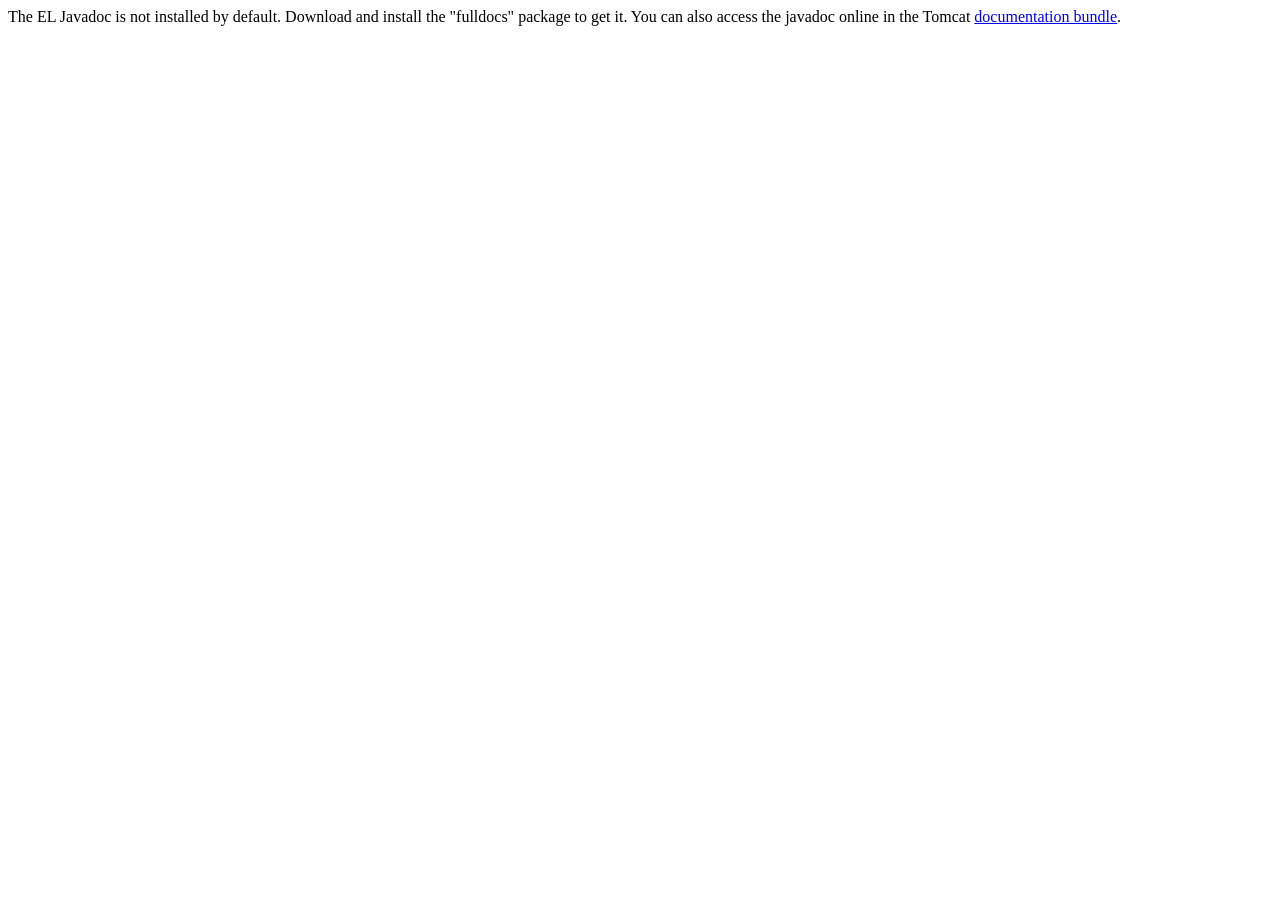
<file: apache-tomcat-8.5.37/webapps/docs/elapi/index.html>
<!--
  Licensed to the Apache Software Foundation (ASF) under one or more
  contributor license agreements.  See the NOTICE file distributed with
  this work for additional information regarding copyright ownership.
  The ASF licenses this file to You under the Apache License, Version 2.0
  (the "License"); you may not use this file except in compliance with
  the License.  You may obtain a copy of the License at

      http://www.apache.org/licenses/LICENSE-2.0

  Unless required by applicable law or agreed to in writing, software
  distributed under the License is distributed on an "AS IS" BASIS,
  WITHOUT WARRANTIES OR CONDITIONS OF ANY KIND, either express or implied.
  See the License for the specific language governing permissions and
  limitations under the License.
-->
<!DOCTYPE html>
<html>
    <head>
    <meta charset="UTF-8" />
    <title>API docs</title>
</head>

<body>

The EL Javadoc is not installed by default. Download and install
the "fulldocs" package to get it.

You can also access the javadoc online in the Tomcat
<a href="https://tomcat.apache.org/tomcat-8.5-doc/">
documentation bundle</a>.

</body>
</html>
</file>
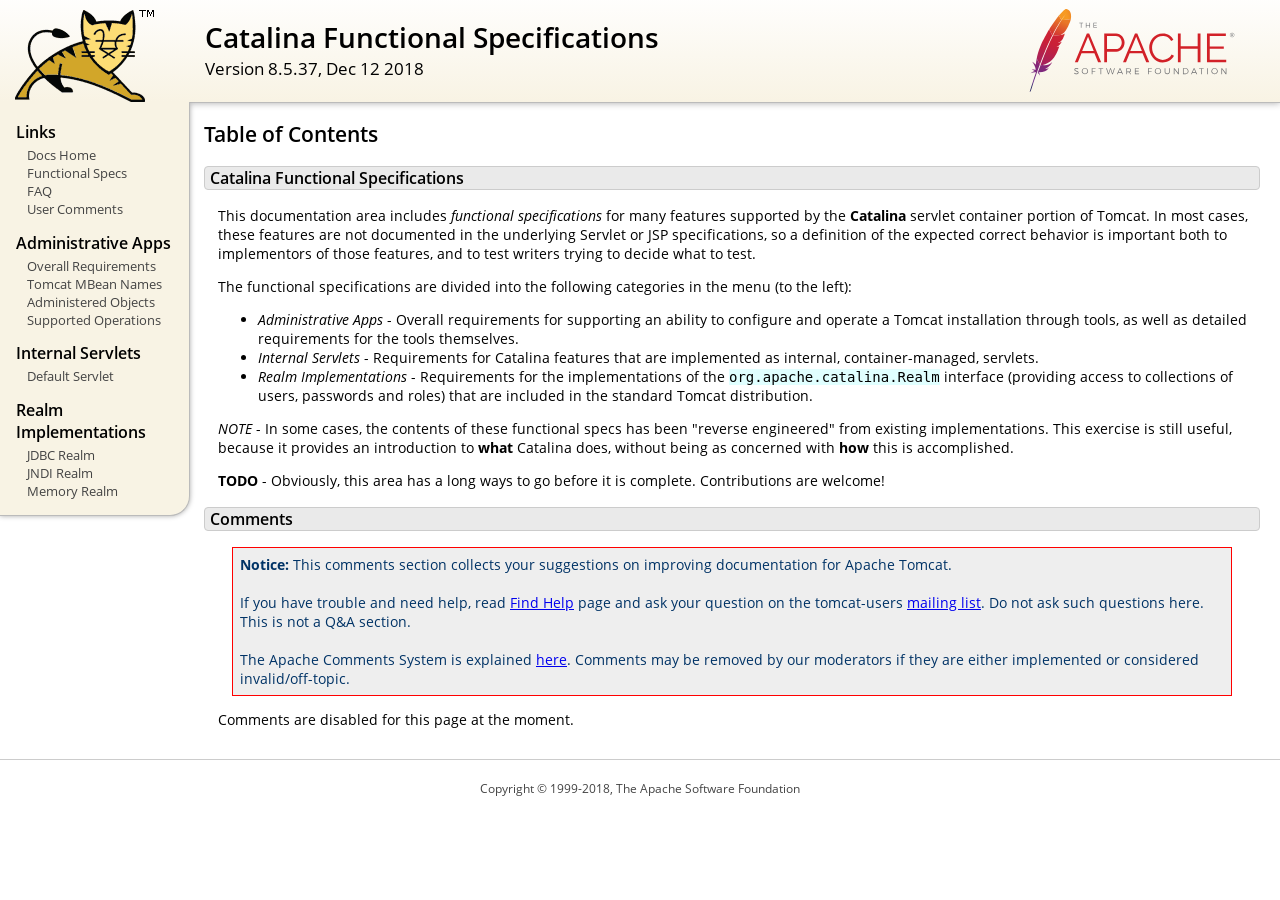
<file: apache-tomcat-8.5.37/webapps/docs/funcspecs/index.html>
<!DOCTYPE html SYSTEM "about:legacy-compat">
<html lang="en"><head><META http-equiv="Content-Type" content="text/html; charset=UTF-8"><link href="../images/docs-stylesheet.css" rel="stylesheet" type="text/css"><title>Catalina Functional Specifications (8.5.37) - Table of Contents</title><meta name="author" content="Craig R. McClanahan"><script type="application/javascript" data-comments-identifier="tomcat-8.5-doc/funcspecs/index">
    "use strict"; // Enable strict mode

    (function() {
      var thisScript = document.currentScript;
      if (!thisScript) { // Workaround for IE <= 11
        var scripts = document.getElementsByTagName("script");
        thisScript = scripts[scripts.length - 1];
      }
      document.addEventListener("DOMContentLoaded", (function() {
        var commentsDiv = document.getElementById("comments_thread");
        var commentsShortname = "tomcat";
        var commentsIdentifier = "https://tomcat.apache.org/" +
          thisScript.getAttribute("data-comments-identifier") + ".html";

        (function(w, d) {
          if (w.location.hostname.toLowerCase() == "tomcat.apache.org") {
            var s = d.createElement("script");
            s.type = "application/javascript";
            s.async = true;
            s.src = "https://comments.apache.org/show_comments.lua?site=" +
              encodeURIComponent(commentsShortname) +
              "&page=" + encodeURIComponent(commentsIdentifier);
            d.head.appendChild(s);
          } else {
            commentsDiv.appendChild(d.createTextNode("Comments are disabled for this page at the moment."));
          }
        })(window, document);
      }), false);
    })();
  </script></head><body><div id="wrapper"><header><div id="header"><div><div><div class="logo noPrint"><a href="https://tomcat.apache.org/"><img alt="Tomcat Home" src="../images/tomcat.png"></a></div><div style="height: 1px;"></div><div class="asfLogo noPrint"><a href="https://www.apache.org/" target="_blank"><img src="../images/asf-logo.svg" alt="The Apache Software Foundation" style="width: 266px; height: 83px;"></a></div><h1>Catalina Functional Specifications</h1><div class="versionInfo">
          Version 8.5.37,
          <time datetime="2018-12-12">Dec 12 2018</time></div><div style="height: 1px;"></div><div style="clear: left;"></div></div></div></div></header><div id="middle"><div><div id="mainLeft" class="noprint"><div><nav><div><h2>Links</h2><ul><li><a href="../index.html">Docs Home</a></li><li><a href="index.html">Functional Specs</a></li><li><a href="https://wiki.apache.org/tomcat/FAQ">FAQ</a></li><li><a href="#comments_section">User Comments</a></li></ul></div><div><h2>Administrative Apps</h2><ul><li><a href="fs-admin-apps.html">Overall Requirements</a></li><li><a href="mbean-names.html">Tomcat MBean Names</a></li><li><a href="fs-admin-objects.html">Administered Objects</a></li><li><a href="fs-admin-opers.html">Supported Operations</a></li></ul></div><div><h2>Internal Servlets</h2><ul><li><a href="fs-default.html">Default Servlet</a></li></ul></div><div><h2>Realm Implementations</h2><ul><li><a href="fs-jdbc-realm.html">JDBC Realm</a></li><li><a href="fs-jndi-realm.html">JNDI Realm</a></li><li><a href="fs-memory-realm.html">Memory Realm</a></li></ul></div></nav></div></div><div id="mainRight"><div id="content"><h2>Table of Contents</h2><h3 id="Catalina_Functional_Specifications">Catalina Functional Specifications</h3><div class="text">

<p>This documentation area includes <em>functional specifications</em> for
many features supported by the <strong>Catalina</strong> servlet container
portion of Tomcat.  In most cases, these features are not documented in the
underlying Servlet or JSP specifications, so a definition of the expected
correct behavior is important both to implementors of those features, and to
test writers trying to decide what to test.</p>

<p>The functional specifications are divided into the following categories
in the menu (to the left):</p>
<ul>
<li><em>Administrative Apps</em> - Overall requirements for supporting an
    ability to configure and operate a Tomcat installation through tools,
    as well as detailed requirements for the tools themselves.</li>
<li><em>Internal Servlets</em> - Requirements for Catalina features that are
    implemented as internal, container-managed, servlets.</li>
<li><em>Realm Implementations</em> - Requirements for the implementations of
    the <code>org.apache.catalina.Realm</code> interface (providing access to
    collections of users, passwords and roles) that are included in the
    standard Tomcat distribution.</li>
</ul>

<p><em>NOTE</em> - In some cases, the contents of these functional specs has
been "reverse engineered" from existing implementations.  This exercise is
still useful, because it provides an introduction to <strong>what</strong>
Catalina does, without being as concerned with <strong>how</strong> this is
accomplished.</p>

<p><strong>TODO</strong> - Obviously, this area has a long ways to go before
it is complete.  Contributions are welcome!</p>

</div><div class="noprint"><h3 id="comments_section">
                  Comments
                </h3><div class="text"><p class="notice"><strong>Notice:</strong> This comments section collects your suggestions
                    on improving documentation for Apache Tomcat.<br><br>
                    If you have trouble and need help, read
                    <a href="https://tomcat.apache.org/findhelp.html">Find Help</a> page
                    and ask your question on the tomcat-users
                    <a href="https://tomcat.apache.org/lists.html">mailing list</a>.
                    Do not ask such questions here. This is not a Q&amp;A section.<br><br>
                    The Apache Comments System is explained <a href="../comments.html">here</a>.
                    Comments may be removed by our moderators if they are either
                    implemented or considered invalid/off-topic.
                  </p><div id="comments_thread"></div></div></div></div></div></div></div><footer><div id="footer">
    Copyright &copy; 1999-2018, The Apache Software Foundation
  </div></footer></div></body></html>
</file>
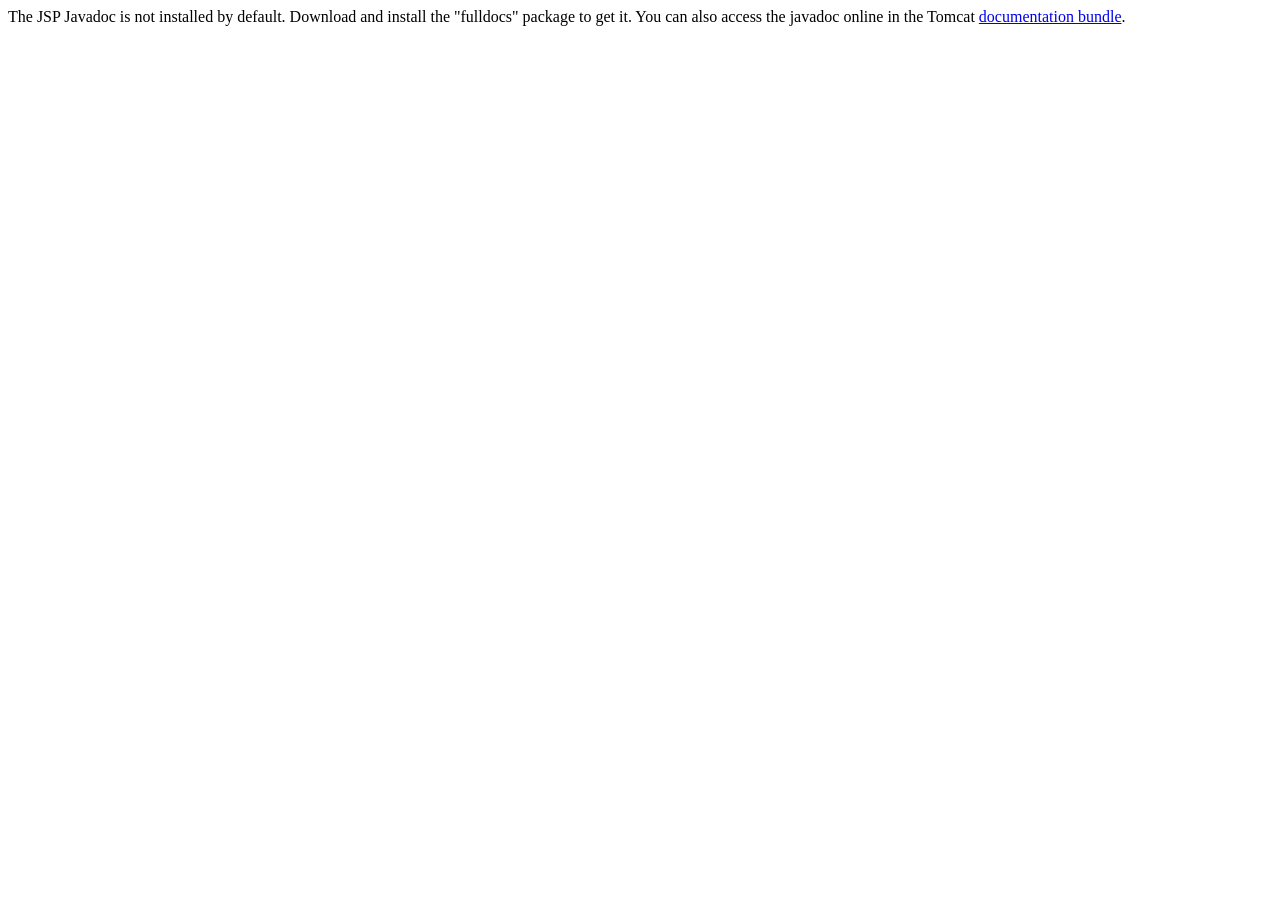
<file: apache-tomcat-8.5.37/webapps/docs/jspapi/index.html>
<!--
  Licensed to the Apache Software Foundation (ASF) under one or more
  contributor license agreements.  See the NOTICE file distributed with
  this work for additional information regarding copyright ownership.
  The ASF licenses this file to You under the Apache License, Version 2.0
  (the "License"); you may not use this file except in compliance with
  the License.  You may obtain a copy of the License at

      http://www.apache.org/licenses/LICENSE-2.0

  Unless required by applicable law or agreed to in writing, software
  distributed under the License is distributed on an "AS IS" BASIS,
  WITHOUT WARRANTIES OR CONDITIONS OF ANY KIND, either express or implied.
  See the License for the specific language governing permissions and
  limitations under the License.
-->
<!DOCTYPE html>
<html>
    <head>
    <meta charset="UTF-8" />
    <title>API docs</title>
</head>

<body>

The JSP Javadoc is not installed by default. Download and install
the "fulldocs" package to get it.

You can also access the javadoc online in the Tomcat
<a href="https://tomcat.apache.org/tomcat-8.5-doc/">
documentation bundle</a>.

</body>
</html>
</file>
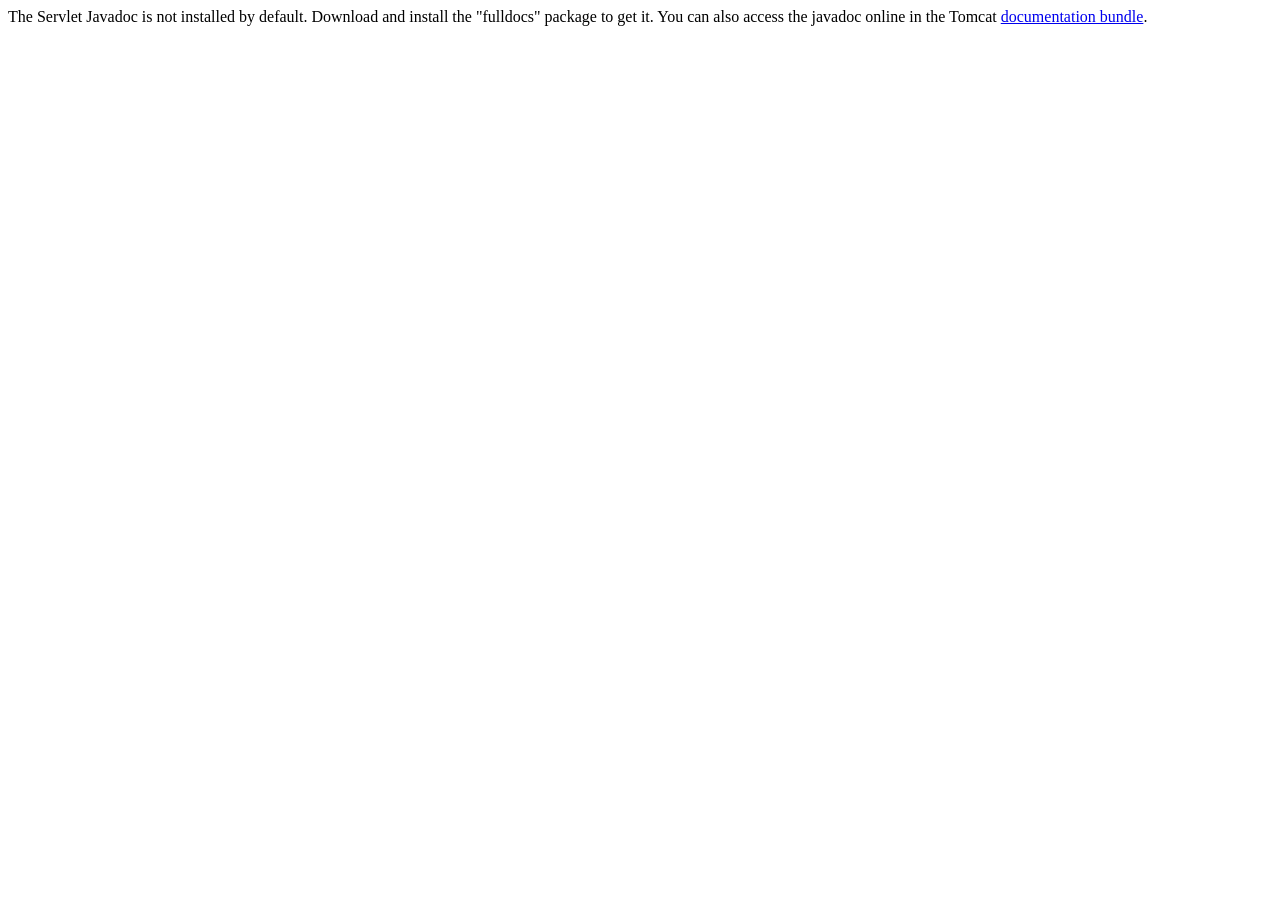
<file: apache-tomcat-8.5.37/webapps/docs/servletapi/index.html>
<!--
  Licensed to the Apache Software Foundation (ASF) under one or more
  contributor license agreements.  See the NOTICE file distributed with
  this work for additional information regarding copyright ownership.
  The ASF licenses this file to You under the Apache License, Version 2.0
  (the "License"); you may not use this file except in compliance with
  the License.  You may obtain a copy of the License at

      http://www.apache.org/licenses/LICENSE-2.0

  Unless required by applicable law or agreed to in writing, software
  distributed under the License is distributed on an "AS IS" BASIS,
  WITHOUT WARRANTIES OR CONDITIONS OF ANY KIND, either express or implied.
  See the License for the specific language governing permissions and
  limitations under the License.
-->
<!DOCTYPE html>
<html>
    <head>
    <meta charset="UTF-8" />
    <title>API docs</title>
</head>

<body>

The Servlet Javadoc is not installed by default. Download and install
the "fulldocs" package to get it.

You can also access the javadoc online in the Tomcat
<a href="https://tomcat.apache.org/tomcat-8.5-doc/">
documentation bundle</a>.

</body>
</html>
</file>
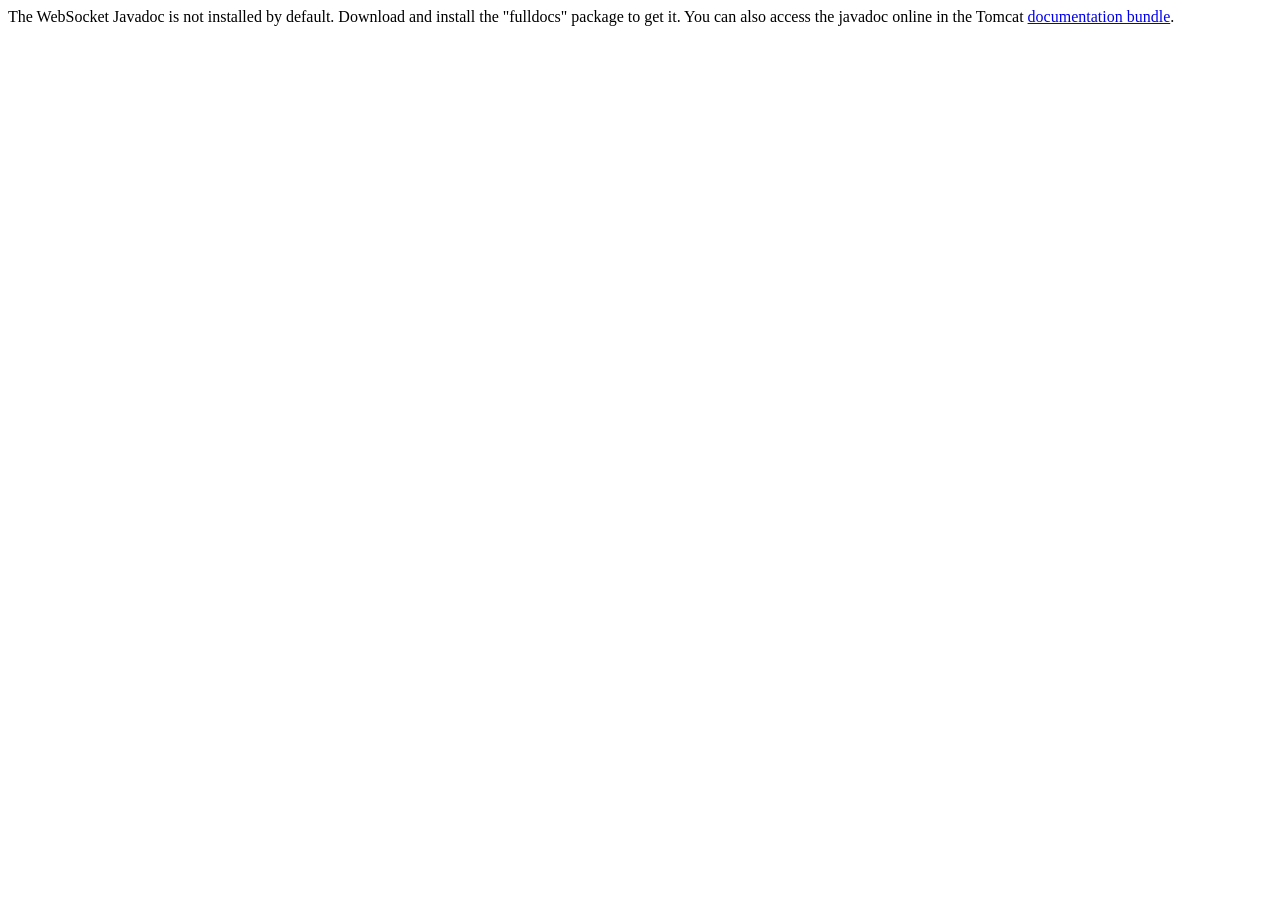
<file: apache-tomcat-8.5.37/webapps/docs/websocketapi/index.html>
<!--
  Licensed to the Apache Software Foundation (ASF) under one or more
  contributor license agreements.  See the NOTICE file distributed with
  this work for additional information regarding copyright ownership.
  The ASF licenses this file to You under the Apache License, Version 2.0
  (the "License"); you may not use this file except in compliance with
  the License.  You may obtain a copy of the License at

      http://www.apache.org/licenses/LICENSE-2.0

  Unless required by applicable law or agreed to in writing, software
  distributed under the License is distributed on an "AS IS" BASIS,
  WITHOUT WARRANTIES OR CONDITIONS OF ANY KIND, either express or implied.
  See the License for the specific language governing permissions and
  limitations under the License.
-->
<!DOCTYPE html>
<html>
    <head>
    <meta charset="UTF-8" />
    <title>API docs</title>
</head>

<body>

The WebSocket Javadoc is not installed by default. Download and install
the "fulldocs" package to get it.

You can also access the javadoc online in the Tomcat
<a href="https://tomcat.apache.org/tomcat-8.5-doc/">
documentation bundle</a>.

</body>
</html>
</file>
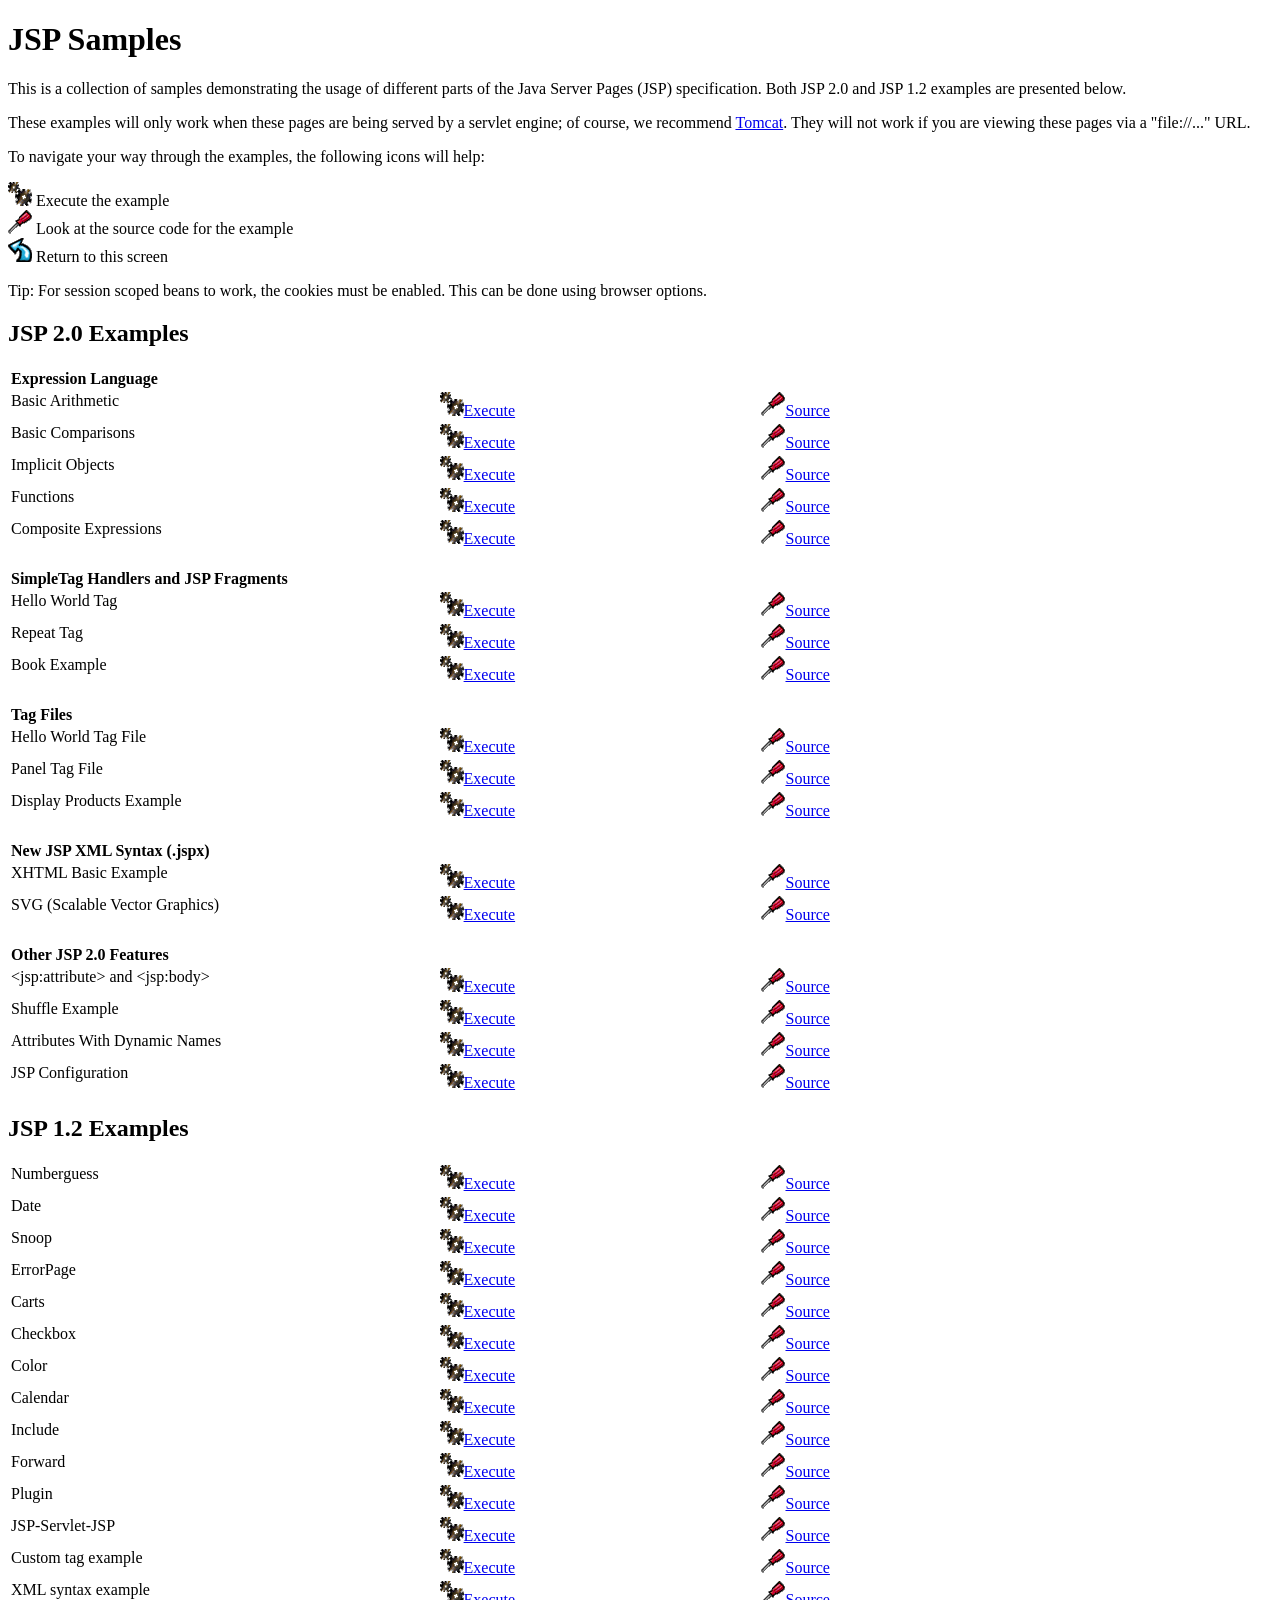
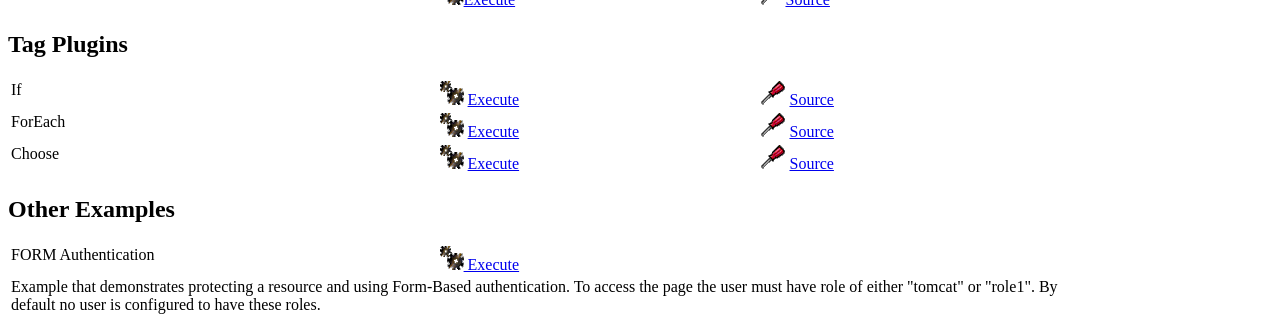
<file: apache-tomcat-8.5.37/webapps/examples/jsp/index.html>
<!--
 Licensed to the Apache Software Foundation (ASF) under one or more
  contributor license agreements.  See the NOTICE file distributed with
  this work for additional information regarding copyright ownership.
  The ASF licenses this file to You under the Apache License, Version 2.0
  (the "License"); you may not use this file except in compliance with
  the License.  You may obtain a copy of the License at

      http://www.apache.org/licenses/LICENSE-2.0

  Unless required by applicable law or agreed to in writing, software
  distributed under the License is distributed on an "AS IS" BASIS,
  WITHOUT WARRANTIES OR CONDITIONS OF ANY KIND, either express or implied.
  See the License for the specific language governing permissions and
  limitations under the License.
-->
<!DOCTYPE html><html lang="en">
<head>
   <meta charset="UTF-8"/>
   <meta name="Author" content="Anil K. Vijendran" />
   <title>JSP Examples</title>
   <style type="text/css">
   img { border: 0; }
   th { text-align: left; }
   tr { vertical-align: top; }
   </style>
</head>
<body>
<h1>JSP
Samples</h1>
<p>This is a collection of samples demonstrating the usage of different
parts of the Java Server Pages (JSP) specification.  Both JSP 2.0 and
JSP 1.2 examples are presented below.
<p>These examples will only work when these pages are being served by a
servlet engine; of course, we recommend
<a href="https://tomcat.apache.org/">Tomcat</a>.
They will not work if you are viewing these pages via a
"file://..." URL.
<p>To navigate your way through the examples, the following icons will
help:</p>
<ul style="list-style-type: none; padding-left: 0;">
<li><img src="images/execute.gif" alt=""> Execute the example</li>
<li><img src="images/code.gif" alt=""> Look at the source code for the example</li>
<!-- <li><img src="images/read.gif" alt=""> Read more about this feature</li> -->
<li><img src="images/return.gif" alt=""> Return to this screen</li>
</ul>

<p>Tip: For session scoped beans to work, the cookies must be enabled.
This can be done using browser options.</p>
<h2>JSP 2.0 Examples</h2>

<table style="width: 85%;">
<tr>
<th colspan="3">Expression Language</th>
</tr>

<tr>
<td>Basic Arithmetic</td>
<td style="width: 30%;"><a href="jsp2/el/basic-arithmetic.jsp"><img src="images/execute.gif" alt=""></a><a href="jsp2/el/basic-arithmetic.jsp">Execute</a></td>

<td style="width: 30%;"><a href="jsp2/el/basic-arithmetic.html"><img src="images/code.gif" alt=""></a><a href="jsp2/el/basic-arithmetic.html">Source</a></td>
</tr>

<tr>
<td>Basic Comparisons</td>
<td style="width: 30%;"><a href="jsp2/el/basic-comparisons.jsp"><img src="images/execute.gif" alt=""></a><a href="jsp2/el/basic-comparisons.jsp">Execute</a></td>

<td style="width: 30%;"><a href="jsp2/el/basic-comparisons.html"><img src="images/code.gif" alt=""></a><a href="jsp2/el/basic-comparisons.html">Source</a></td>
</tr>

<tr>
<td>Implicit Objects</td>
<td style="width: 30%;"><a href="jsp2/el/implicit-objects.jsp?foo=bar"><img src="images/execute.gif" alt=""></a><a href="jsp2/el/implicit-objects.jsp?foo=bar">Execute</a></td>

<td style="width: 30%;"><a href="jsp2/el/implicit-objects.html"><img src="images/code.gif" alt=""></a><a href="jsp2/el/implicit-objects.html">Source</a></td>
</tr>
<tr>

<td>Functions</td>
<td style="width: 30%;"><a href="jsp2/el/functions.jsp?foo=JSP+2.0"><img src="images/execute.gif" alt=""></a><a href="jsp2/el/functions.jsp?foo=JSP+2.0">Execute</a></td>

<td style="width: 30%;"><a href="jsp2/el/functions.html"><img src="images/code.gif" alt=""></a><a href="jsp2/el/functions.html">Source</a></td>
</tr>

<tr>
<td>Composite Expressions</td>
<td style="width: 30%;"><a href="jsp2/el/composite.jsp"><img src="images/execute.gif" alt=""></a><a href="jsp2/el/composite.jsp">Execute</a></td>

<td style="width: 30%;"><a href="jsp2/el/composite.html"><img src="images/code.gif" alt=""></a><a href="jsp2/el/composite.html">Source</a></td>
</tr>


<tr>
<th colspan="3"><br />SimpleTag Handlers and JSP Fragments</th>
</tr>

<tr>
<td>Hello World Tag</td>
<td style="width: 30%;"><a href="jsp2/simpletag/hello.jsp"><img src="images/execute.gif" alt=""></a><a href="jsp2/simpletag/hello.jsp">Execute</a></td>

<td style="width: 30%;"><a href="jsp2/simpletag/hello.html"><img src="images/code.gif" alt=""></a><a href="jsp2/simpletag/hello.html">Source</a></td>
</tr>

<tr>
<td>Repeat Tag</td>
<td style="width: 30%;"><a href="jsp2/simpletag/repeat.jsp"><img src="images/execute.gif" alt=""></a><a href="jsp2/simpletag/repeat.jsp">Execute</a></td>

<td style="width: 30%;"><a href="jsp2/simpletag/repeat.html"><img src="images/code.gif" alt=""></a><a href="jsp2/simpletag/repeat.html">Source</a></td>
</tr>

<tr>
<td>Book Example</td>
<td style="width: 30%;"><a href="jsp2/simpletag/book.jsp"><img src="images/execute.gif" alt=""></a><a href="jsp2/simpletag/book.jsp">Execute</a></td>

<td style="width: 30%;"><a href="jsp2/simpletag/book.html"><img src="images/code.gif" alt=""></a><a href="jsp2/simpletag/book.html">Source</a></td>
</tr>

<tr>
<th colspan="3"><br />Tag Files</th>
</tr>

<tr>
<td>Hello World Tag File</td>
<td style="width: 30%;"><a href="jsp2/tagfiles/hello.jsp"><img src="images/execute.gif" alt=""></a><a href="jsp2/tagfiles/hello.jsp">Execute</a></td>

<td style="width: 30%;"><a href="jsp2/tagfiles/hello.html"><img src="images/code.gif" alt=""></a><a href="jsp2/tagfiles/hello.html">Source</a></td>
</tr>

<tr>
<td>Panel Tag File</td>
<td style="width: 30%;"><a href="jsp2/tagfiles/panel.jsp"><img src="images/execute.gif" alt=""></a><a href="jsp2/tagfiles/panel.jsp">Execute</a></td>

<td style="width: 30%;"><a href="jsp2/tagfiles/panel.html"><img src="images/code.gif" alt=""></a><a href="jsp2/tagfiles/panel.html">Source</a></td>
</tr>

<tr>
<td>Display Products Example</td>
<td style="width: 30%;"><a href="jsp2/tagfiles/products.jsp"><img src="images/execute.gif" alt=""></a><a href="jsp2/tagfiles/products.jsp">Execute</a></td>

<td style="width: 30%;"><a href="jsp2/tagfiles/products.html"><img src="images/code.gif" alt=""></a><a href="jsp2/tagfiles/products.html">Source</a></td>
</tr>

<tr>
<th colspan="3"><br />New JSP XML Syntax (.jspx)</th>
</tr>

<tr>
<td>XHTML Basic Example</td>
<td style="width: 30%;"><a href="jsp2/jspx/basic.jspx"><img src="images/execute.gif" alt=""></a><a href="jsp2/jspx/basic.jspx">Execute</a></td>

<td style="width: 30%;"><a href="jsp2/jspx/basic.html"><img src="images/code.gif" alt=""></a><a href="jsp2/jspx/basic.html">Source</a></td>
</tr>

<tr>
<td>SVG (Scalable Vector Graphics)</td>
<td style="width: 30%;"><a href="jsp2/jspx/svgexample.html"><img src="images/execute.gif" alt=""></a><a href="jsp2/jspx/svgexample.html">Execute</a></td>

<td style="width: 30%;"><a href="jsp2/jspx/textRotate.html"><img src="images/code.gif" alt=""></a><a href="jsp2/jspx/textRotate.html">Source</a></td>
</tr>

<tr>
<th colspan="3"><br />Other JSP 2.0 Features</th>
</tr>

<tr>
<td>&lt;jsp:attribute&gt; and &lt;jsp:body&gt;</td>
<td style="width: 30%;"><a href="jsp2/jspattribute/jspattribute.jsp"><img src="images/execute.gif" alt=""></a><a href="jsp2/jspattribute/jspattribute.jsp">Execute</a></td>

<td style="width: 30%;"><a href="jsp2/jspattribute/jspattribute.html"><img src="images/code.gif" alt=""></a><a href="jsp2/jspattribute/jspattribute.html">Source</a></td>
</tr>

<tr>
<td>Shuffle Example</td>
<td style="width: 30%;"><a href="jsp2/jspattribute/shuffle.jsp"><img src="images/execute.gif" alt=""></a><a href="jsp2/jspattribute/shuffle.jsp">Execute</a></td>

<td style="width: 30%;"><a href="jsp2/jspattribute/shuffle.html"><img src="images/code.gif" alt=""></a><a href="jsp2/jspattribute/shuffle.html">Source</a></td>
</tr>

<tr>
<td>Attributes With Dynamic Names</td>
<td style="width: 30%;"><a href="jsp2/misc/dynamicattrs.jsp"><img src="images/execute.gif" alt=""></a><a href="jsp2/misc/dynamicattrs.jsp">Execute</a></td>

<td style="width: 30%;"><a href="jsp2/misc/dynamicattrs.html"><img src="images/code.gif" alt=""></a><a href="jsp2/misc/dynamicattrs.html">Source</a></td>
</tr>

<tr>
<td>JSP Configuration</td>
<td style="width: 30%;"><a href="jsp2/misc/config.jsp"><img src="images/execute.gif" alt=""></a><a href="jsp2/misc/config.jsp">Execute</a></td>

<td style="width: 30%;"><a href="jsp2/misc/config.html"><img src="images/code.gif" alt=""></a><a href="jsp2/misc/config.html">Source</a></td>
</tr>

</table>

<h2>JSP 1.2 Examples</h2>
<table style="width: 85%;">
<tr>
<td>Numberguess</td>

<td style="width: 30%;"><a href="num/numguess.jsp"><img src="images/execute.gif" alt=""></a><a href="num/numguess.jsp">Execute</a></td>

<td style="width: 30%;"><a href="num/numguess.html"><img src="images/code.gif" alt=""></a><a href="num/numguess.html">Source</a></td>
</tr>

<tr>
<td>Date</td>

<td style="width: 30%;"><a href="dates/date.jsp"><img src="images/execute.gif" alt=""></a><a href="dates/date.jsp">Execute</a></td>

<td style="width: 30%;"><a href="dates/date.html"><img src="images/code.gif" alt=""></a><a href="dates/date.html">Source</a></td>
</tr>

<tr>
<td>Snoop</td>

<td style="width: 30%;"><a href="snp/snoop.jsp"><img src="images/execute.gif" alt=""></a><a href="snp/snoop.jsp">Execute</a></td>

<td style="width: 30%;"><a href="snp/snoop.html"><img src="images/code.gif" alt=""></a><a href="snp/snoop.html">Source</a></td>
</tr>

<tr>
<td>ErrorPage</td>

<td style="width: 30%;"><a href="error/error.html"><img src="images/execute.gif" alt=""></a><a href="error/error.html">Execute</a></td>

<td style="width: 30%;"><a href="error/er.html"><img src="images/code.gif" alt=""></a><a href="error/er.html">Source</a></td>
</tr>

<tr>
<td>Carts</td>

<td style="width: 30%;"><a href="sessions/carts.html"><img src="images/execute.gif" alt=""></a><a href="sessions/carts.html">Execute</a></td>

<td style="width: 30%;"><a href="sessions/crt.html"><img src="images/code.gif" alt=""></a><a href="sessions/crt.html">Source</a></td>
</tr>

<tr>
<td>Checkbox</td>

<td style="width: 30%;"><a href="checkbox/check.html"><img src="images/execute.gif" alt=""></a><a href="checkbox/check.html">Execute</a></td>

<td style="width: 30%;"><a href="checkbox/cresult.html"><img src="images/code.gif" alt=""></a><a href="checkbox/cresult.html">Source</a></td>
</tr>

<tr>
<td>Color</td>

<td style="width: 30%;"><a href="colors/colors.html"><img src="images/execute.gif" alt=""></a><a href="colors/colors.html">Execute</a></td>

<td style="width: 30%;"><a href="colors/clr.html"><img src="images/code.gif" alt=""></a><a href="colors/clr.html">Source</a></td>
</tr>

<tr>
<td>Calendar</td>

<td style="width: 30%;"><a href="cal/login.html"><img src="images/execute.gif" alt=""></a><a href="cal/login.html">Execute</a></td>

<td style="width: 30%;"><a href="cal/calendar.html"><img src="images/code.gif" alt=""></a><a href="cal/calendar.html">Source</a></td>
</tr>

<tr>
<td>Include</td>

<td style="width: 30%;"><a href="include/include.jsp"><img src="images/execute.gif" alt=""></a><a href="include/include.jsp">Execute</a></td>

<td style="width: 30%;"><a href="include/inc.html"><img src="images/code.gif" alt=""></a><a href="include/inc.html">Source</a></td>
</tr>

<tr>
<td>Forward</td>

<td style="width: 30%;"><a href="forward/forward.jsp"><img src="images/execute.gif" alt=""></a><a href="forward/forward.jsp">Execute</a></td>

<td style="width: 30%;"><a href="forward/fwd.html"><img src="images/code.gif" alt=""></a><a href="forward/fwd.html">Source</a></td>
</tr>

<tr>
<td>Plugin</td>

<td style="width: 30%;"><a href="plugin/plugin.jsp"><img src="images/execute.gif" alt=""></a><a href="plugin/plugin.jsp">Execute</a></td>

<td style="width: 30%;"><a href="plugin/plugin.html"><img src="images/code.gif" alt=""></a><a href="plugin/plugin.html">Source</a></td>
</tr>

<tr>
<td>JSP-Servlet-JSP</td>

<td style="width: 30%;"><a href="jsptoserv/jsptoservlet.jsp"><img src="images/execute.gif" alt=""></a><a href="jsptoserv/jsptoservlet.jsp">Execute</a></td>

<td style="width: 30%;"><a href="jsptoserv/jts.html"><img src="images/code.gif" alt=""></a><a href="jsptoserv/jts.html">Source</a></td>
</tr>

<tr>
<td>Custom tag example</td>

<td style="width: 30%;"><a href="simpletag/foo.jsp"><img src="images/execute.gif" alt=""></a><a href="simpletag/foo.jsp">Execute</a></td>

<td style="width: 30%;"><a href="simpletag/foo.html"><img src="images/code.gif" alt=""></a><a href="simpletag/foo.html">Source</a></td>
</tr>

<tr>
<td>XML syntax example</td>
<td style="width: 30%;"><a href="xml/xml.jsp"><img src="images/execute.gif" alt=""></a><a href="xml/xml.jsp">Execute</a></td>

<td style="width: 30%;"><a href="xml/xml.html"><img src="images/code.gif" alt=""></a><a href="xml/xml.html">Source</a></td>
</tr>

</table>

<h2>Tag Plugins</h2>
<table style="width: 85%;">

<tr>
  <td>If</td>
  <td style="width: 30%;">
    <a href="tagplugin/if.jsp"><img src="images/execute.gif" alt=""></a>
    <a href="tagplugin/if.jsp">Execute</a>
  </td>
  <td style="width: 30%;">
    <a href="tagplugin/if.html"><img src="images/code.gif" alt=""></a>
    <a href="tagplugin/if.html">Source</a>
  </td>
</tr>

<tr>
  <td>ForEach</td>
  <td style="width: 30%;">
    <a href="tagplugin/foreach.jsp"><img src="images/execute.gif" alt=""></a>
    <a href="tagplugin/foreach.jsp">Execute</a>
  </td>
  <td style="width: 30%;">
    <a href="tagplugin/foreach.html"><img src="images/code.gif" alt=""></a>
    <a href="tagplugin/foreach.html">Source</a>
  </td>
</tr>

<tr>
  <td>Choose</td>
  <td style="width: 30%;">
    <a href="tagplugin/choose.jsp"><img src="images/execute.gif" alt=""></a>
    <a href="tagplugin/choose.jsp">Execute</a>
  </td>
  <td style="width: 30%;">
    <a href="tagplugin/choose.html"><img src="images/code.gif" alt=""></a>
    <a href="tagplugin/choose.html">Source</a>
  </td>
</tr>

</table>

<h2>Other Examples</h2>
<table style="width: 85%;">

<tr>
  <td>FORM Authentication</td>
  <td style="width: 30%;">
    <a href="security/protected/index.jsp"><img src="images/execute.gif" alt=""> Execute</a>
  </td>
  <td style="width: 30%;"></td>
</tr>
<tr>
  <td colspan="3">Example that demonstrates protecting a resource and
    using Form-Based authentication. To access the page the user must
    have role of either "tomcat" or "role1". By default no user
    is configured to have these roles.</td>
</tr>

</table>
</body>
</html>
</file>
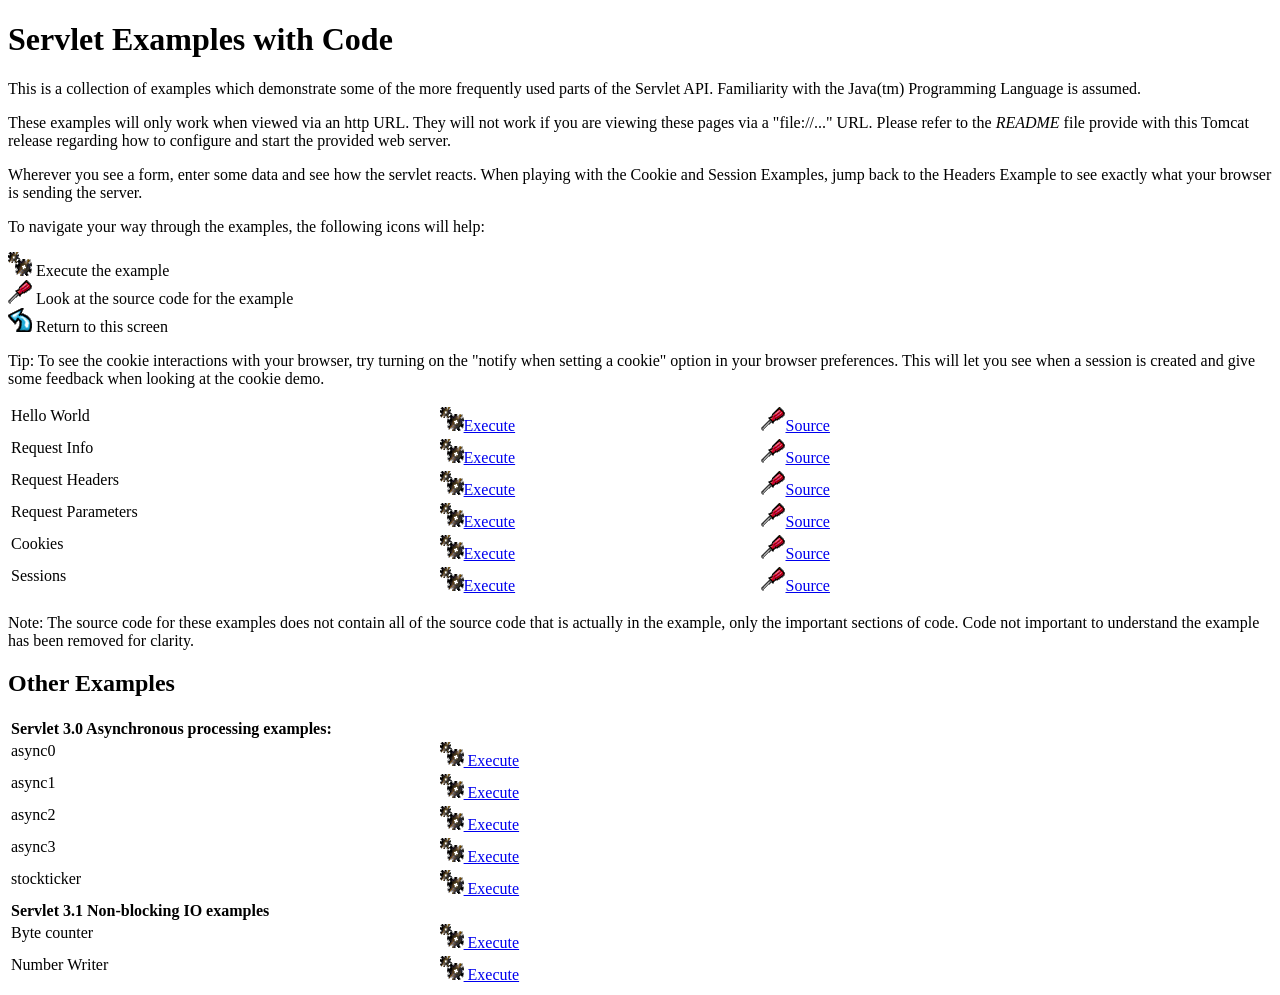
<file: apache-tomcat-8.5.37/webapps/examples/servlets/index.html>
<!--
 Licensed to the Apache Software Foundation (ASF) under one or more
  contributor license agreements.  See the NOTICE file distributed with
  this work for additional information regarding copyright ownership.
  The ASF licenses this file to You under the Apache License, Version 2.0
  (the "License"); you may not use this file except in compliance with
  the License.  You may obtain a copy of the License at

      http://www.apache.org/licenses/LICENSE-2.0

  Unless required by applicable law or agreed to in writing, software
  distributed under the License is distributed on an "AS IS" BASIS,
  WITHOUT WARRANTIES OR CONDITIONS OF ANY KIND, either express or implied.
  See the License for the specific language governing permissions and
  limitations under the License.
-->
<!DOCTYPE html><html lang="en">
<head>
   <meta charset="UTF-8" />
   <meta name="Author" content="Anil K. Vijendran" />
   <title>Servlet Examples</title>
   <style type="text/css">
   img { border: 0; }
   th { text-align: left; }
   tr { vertical-align: top; }
   </style>
</head>
<body>
<h1>Servlet
Examples with Code</h1>
<p>This is a collection of examples which demonstrate some of the more
frequently used parts of the Servlet API. Familiarity with the Java(tm)
Programming Language is assumed.
<p>These examples will only work when viewed via an http URL. They will
not work if you are viewing these pages via a "file://..." URL. Please
refer to the <i>README</i> file provide with this Tomcat release regarding
how to configure and start the provided web server.
<p>Wherever you see a form, enter some data and see how the servlet reacts.
When playing with the Cookie and Session Examples, jump back to the Headers
Example to see exactly what your browser is sending the server.
<p>To navigate your way through the examples, the following icons will
help:</p>
<ul style="list-style-type: none; padding-left: 0;">
<li><img src="images/execute.gif" alt=""> Execute the example</li>
<li><img src="images/code.gif" alt=""> Look at the source code for the example</li>
<!-- <li><img src="images/read.gif" alt=""> Read more about this feature</li> -->
<li><img src="images/return.gif" alt=""> Return to this screen</li>
</ul>

<p>Tip: To see the cookie interactions with your browser, try turning on
the "notify when setting a cookie" option in your browser preferences.
This will let you see when a session is created and give some feedback
when looking at the cookie demo.</p>
<table style="width: 85%;" >
<tr>
<td>Hello World</td>

<td style="width: 30%;"><a href="servlet/HelloWorldExample"><img SRC="images/execute.gif" alt=""></a><a href="servlet/HelloWorldExample">Execute</a></td>

<td style="width: 30%;"><a href="helloworld.html"><img SRC="images/code.gif" alt=""></a><a href="helloworld.html">Source</a></td>
</tr>

<tr>
<td>Request Info</td>

<td style="width: 30%;"><a href="servlet/RequestInfoExample"><img SRC="images/execute.gif" alt=""></a><a href="servlet/RequestInfoExample">Execute</a></td>

<td style="width: 30%;"><a href="reqinfo.html"><img SRC="images/code.gif" alt=""></a><a href="reqinfo.html">Source</a></td>
</tr>

<tr>
<td>Request Headers</td>

<td style="width: 30%;"><a href="servlet/RequestHeaderExample"><img SRC="images/execute.gif" alt=""></a><a href="servlet/RequestHeaderExample">Execute</a></td>

<td style="width: 30%;"><a href="reqheaders.html"><img SRC="images/code.gif" alt=""></a><a href="reqheaders.html">Source</a></td>
</tr>

<tr>
<td>Request Parameters</td>

<td style="width: 30%;"><a href="servlet/RequestParamExample"><img SRC="images/execute.gif" alt=""></a><a href="servlet/RequestParamExample">Execute</a></td>

<td style="width: 30%;"><a href="reqparams.html"><img SRC="images/code.gif" alt=""></a><a href="reqparams.html">Source</a></td>
</tr>

<tr>
<td>Cookies</td>

<td style="width: 30%;"><a href="servlet/CookieExample"><img SRC="images/execute.gif" alt=""></a><a href="servlet/CookieExample">Execute</a></td>

<td style="width: 30%;"><a href="cookies.html"><img SRC="images/code.gif" alt=""></a><a href="cookies.html">Source</a></td>
</tr>

<tr>
<td>Sessions</td>

<td style="width: 30%;"><a href="servlet/SessionExample"><img SRC="images/execute.gif" alt=""></a><a href="servlet/SessionExample">Execute</a></td>

<td style="width: 30%;"><a href="sessions.html"><img SRC="images/code.gif" alt=""></a><a href="sessions.html">Source</a></td>
</tr>
</table>

<p>Note: The source code for these examples does not contain all of the
source code that is actually in the example, only the important sections
of code. Code not important to understand the example has been removed
for clarity.</p>

<h2>Other Examples</h2>
<table style="width: 85%;" >

<tr>
  <th colspan="3">Servlet 3.0 Asynchronous processing examples:</th>
</tr>
<tr>
  <td>async0</td>
  <td style="width: 30%;">
    <a href="../async/async0"><img SRC="images/execute.gif" alt=""> Execute</a>
  </td>
  <td style="width: 30%;"></td>
</tr>
<tr>
  <td>async1</td>
  <td style="width: 30%;">
    <a href="../async/async1"><img SRC="images/execute.gif" alt=""> Execute</a>
  </td>
  <td style="width: 30%;"></td>
</tr>
<tr>
  <td>async2</td>
  <td style="width: 30%;">
    <a href="../async/async2"><img SRC="images/execute.gif" alt=""> Execute</a>
  </td>
  <td style="width: 30%;"></td>
</tr>
<tr>
  <td>async3</td>
  <td style="width: 30%;">
    <a href="../async/async3"><img SRC="images/execute.gif" alt=""> Execute</a>
  </td>
  <td style="width: 30%;"></td>
</tr>
<tr>
  <td>stockticker</td>
  <td style="width: 30%;">
    <a href="../async/stockticker"><img SRC="images/execute.gif" alt=""> Execute</a>
  </td>
  <td style="width: 30%;"></td>
</tr>

<tr>
  <th colspan="3">Servlet 3.1 Non-blocking IO examples</th>
</tr>
<tr>
  <td>Byte counter</td>
  <td style="width: 30%;">
    <a href="nonblocking/bytecounter.html"><img src="images/execute.gif" alt=""> Execute</a>
  </td>
  <td style="width: 30%;"></td>
</tr>
<tr>
  <td>Number Writer</td>
  <td style="width: 30%;">
    <a href="nonblocking/numberwriter"><img src="images/execute.gif" alt=""> Execute</a>
  </td>
  <td style="width: 30%;"></td>
</tr>

</table>

</body>
</html>
</file>
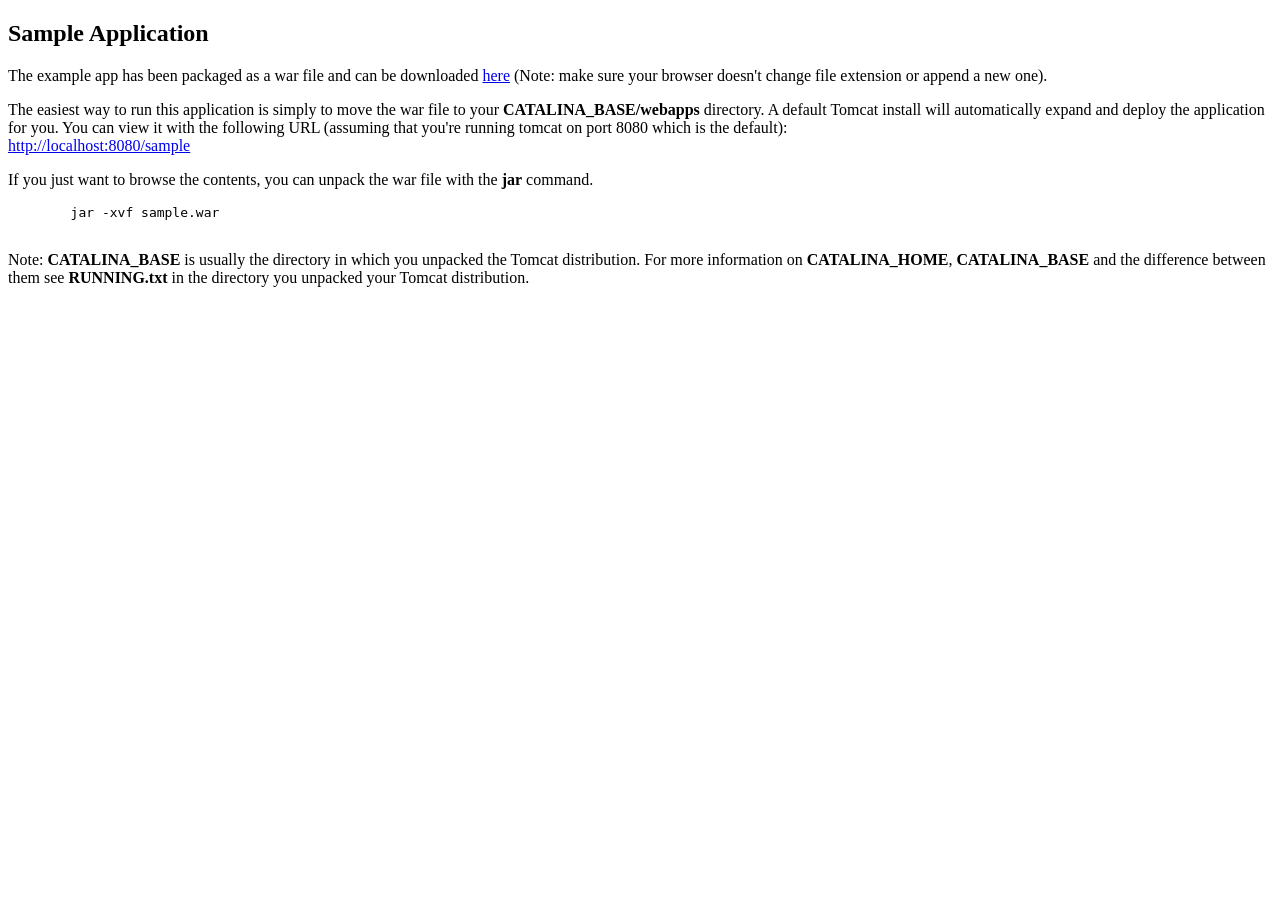
<file: apache-tomcat-8.5.37/webapps/docs/appdev/sample/index.html>
<!DOCTYPE html>
<!--
  Licensed to the Apache Software Foundation (ASF) under one or more
  contributor license agreements.  See the NOTICE file distributed with
  this work for additional information regarding copyright ownership.
  The ASF licenses this file to You under the Apache License, Version 2.0
  (the "License"); you may not use this file except in compliance with
  the License.  You may obtain a copy of the License at

      http://www.apache.org/licenses/LICENSE-2.0

  Unless required by applicable law or agreed to in writing, software
  distributed under the License is distributed on an "AS IS" BASIS,
  WITHOUT WARRANTIES OR CONDITIONS OF ANY KIND, either express or implied.
  See the License for the specific language governing permissions and
  limitations under the License.
-->
<html>
<head>
<meta charset="UTF-8" />
<meta name="author" content="Ben Souther" />
<title>Sample Application</title>
</head>
<body>
<h2>Sample Application</h2>
      <p>
        The example app has been packaged as a war file and can be downloaded
        <a href="sample.war">here</a> (Note: make sure your browser doesn't
        change file extension or append a new one).
      </p>
      <p>
        The easiest way to run this application is simply to move the war file
        to your <b>CATALINA_BASE/webapps</b> directory. A default Tomcat install
        will automatically expand and deploy the application for you. You can
        view it with the following URL (assuming that you're running tomcat on
        port 8080 which is the default):
        <br />
        <a href="http://localhost:8080/sample">http://localhost:8080/sample</a>
      </p>
      <p>
        If you just want to browse the contents, you can unpack the war file
        with the <b>jar</b> command.
      </p>
      <pre>
        jar -xvf sample.war
      </pre>
      <p>
         Note: <b>CATALINA_BASE</b> is usually the directory in which you
         unpacked the Tomcat distribution. For more information on
         <b>CATALINA_HOME</b>, <b>CATALINA_BASE</b> and the difference between
         them see <b>RUNNING.txt</b> in the directory you unpacked your Tomcat
         distribution.
      </p>
</body>
</html>
</file>
<file: apache-tomcat-8.5.37/webapps/docs/images/docs-stylesheet.css>
@charset "utf-8";
/*
  Licensed to the Apache Software Foundation (ASF) under one or more
  contributor license agreements.  See the NOTICE file distributed with
  this work for additional information regarding copyright ownership.
  The ASF licenses this file to You under the Apache License, Version 2.0
  (the "License"); you may not use this file except in compliance with
  the License.  You may obtain a copy of the License at

      http://www.apache.org/licenses/LICENSE-2.0

  Unless required by applicable law or agreed to in writing, software
  distributed under the License is distributed on an "AS IS" BASIS,
  WITHOUT WARRANTIES OR CONDITIONS OF ANY KIND, either express or implied.
  See the License for the specific language governing permissions and
  limitations under the License.
*/

/* Fonts */
@import url("fonts/fonts.css");

/* General style */

h1, h2, h3, h4, h5, h6, th {
  font-weight: 600;
}

body {
  margin: 0;
}

body, input {
  font-family: 'Open Sans', sans-serif;
  font-size: 10.5pt;
}

code, pre {
  font-family: Consolas, monospace;
}

img {
  border: 0;
}

table {
  border-collapse: collapse;
  text-align: left;
}
table *:not(table) {
  /* Prevent border-collapsing for table child elements like <div> */
  border-collapse: separate;
}

th {
  text-align: left;
}

main {
  /* Remove this once all IEs support <main> element */
  display: block;
}


/* Layout */

#wrapper {
  min-width: 400px;
}

#header {
  border-bottom: 1px solid #bbb;
}

@media not print {
    #header {
        box-shadow: 0 0 7px #aaa;
    }
}

#header > div {
  padding-left: 15px;
  padding-right: 15px;

  /* Work-around for old browsers: */
  background-color: #F8F3E4;
  background: linear-gradient(to bottom, #ffffff -10%, #F8F3E4 100%);
  position: relative;
}

#header .logo {
  float: left;
  padding-top: 10px;
  min-width: 190px;
}

#header .logo  img{
  /* To avoid that the Font Descender being added to the parent div's height */
  vertical-align: middle;
}

#header .asfLogo {
  float: right;
  position: relative;
  top: 8px;
}

#header h1 {
  margin-top: 0.6em;
  margin-bottom: 0;
}

#header .versionInfo {
  font-size: 13pt;
  margin-bottom: 1em;
}

#middle {
  display: table;
  table-layout: fixed;
  margin: 0;
  width: 100%;
}
#middle > div { display: table-row; }
#middle > div > div { display: table-cell; vertical-align: top; }



#mainLeft {
  width: 190px;
}

#mainLeft > div {
  margin-top: -1px; /* to overwrite border of element above */
  padding-left: 16px;
  padding-right: 14px;
  padding-top: 6px;
  padding-bottom: 15px;
  background-color: #F8F3E4;
  border-right: 1px solid #bbb;
  border-bottom: 1px solid #bbb;
  font-size: 10pt;
  border-bottom-right-radius: 20px;
  box-shadow: 0 0 5px #aaa;
}

#mainLeft h2 {
  margin-bottom: 0.2em;
  font-size: 1.2em;
}

#mainLeft ul {
  padding: 0;
  margin: 0;
  list-style-type: none;
}

#mainLeft ul a {
  text-indent: -0.6em;
  padding-left: 1.4em;
  display: block;
  text-decoration: none;
  color: #444;
}
#mainLeft ul a:hover {
  color: #000;
  background-color: #D1c9b9;
}

#mainRight {
  padding-left: 14px;
  padding-right: 20px;

}

#footer {
  margin-top: 30px;
  padding-top: 20px;
  padding-bottom: 20px;
  padding-left: 20px;
  padding-right: 20px;
  border-top: 1px solid #ccc;
  color: #444;
  text-align: center;
  /* font-style: italic; */
  font-size: 9pt;
}


/* Content */

#content div.text {
  padding-left: 1em;
  padding-left: 1em;
}

#content h3, #content h4, #content h5, #content h6 {
  padding-left: 5px;
  padding-right: 5px;
  background-color: #eaeaea;
}

@media not print {
    #content h3, #content h4, #content h5, #content h6 {
        border: 1px solid #ccc;
        border-radius: 4px;
    }
}

#content h4, #content h5, #content h6 {
  background-color: #f6f6f6;
}

code {
  background-color: rgb(224,255,255);
}

div.codeBox pre code, code.attributeName, code.propertyName, code.noHighlight, .noHighlight code {
  background-color: transparent;
}
div.codeBox {
  overflow: auto;
  margin: 1em 0;
}
div.codeBox pre {
  margin: 0;
  padding: 4px;
  border: 1px solid #999;
  border-radius: 5px;
  background-color: #eff8ff;
  display: table; /* To prevent <pre>s from taking the complete available width. */
  /*
  When it is officially supported, use the following CSS instead of display: table
  to prevent big <pre>s from exceeding the browser window:
  max-width: available;
  width: min-content;
  */
}

div.codeBox pre.wrap {
  white-space: pre-wrap;
}


table.defaultTable tr, table.detail-table tr {
    border: 1px solid #CCC;
}

table.defaultTable tr:nth-child(even), table.detail-table tr:nth-child(even) {
    background-color: #FAFBFF;
}

table.defaultTable tr:nth-child(odd), table.detail-table tr:nth-child(odd) {
    background-color: #EEEFFF;
}

table.defaultTable th, table.detail-table th {
  background-color: #88b;
  color: #fff;
}

table.defaultTable th, table.defaultTable td, table.detail-table th, table.detail-table td {
  padding: 5px 8px;
}


p.notice {
  border: 1px solid rgb(255, 0, 0);
  background-color: rgb(238, 238, 238);
  color: rgb(0, 51, 102);
  padding: 0.5em;
  margin: 1em 2em 1em 1em;
}


/* Changelog-Styles */

ul.changelog {
  padding-left: 1em;
  list-style-type: none;
}

ul.changelog  li{
  padding-top: 5px;
  padding-bottom: 5px;
}

ul.changelog img {
  vertical-align: middle
}


/* Printer-only Styles */
@media print {
    .noPrint { display: none; }
    #middle > div > div#mainLeft { display: none; }
    a { color: inherit; text-decoration: none; }
}

/* Fix for Comments section which contains a <h4> */
#comments_thread h1, #comments_thread h2, #comments_thread h3, #comments_thread h4, #comments_thread h5, #comments_thread h6 {
    border: none;
    background-color: transparent;
}
</file>
